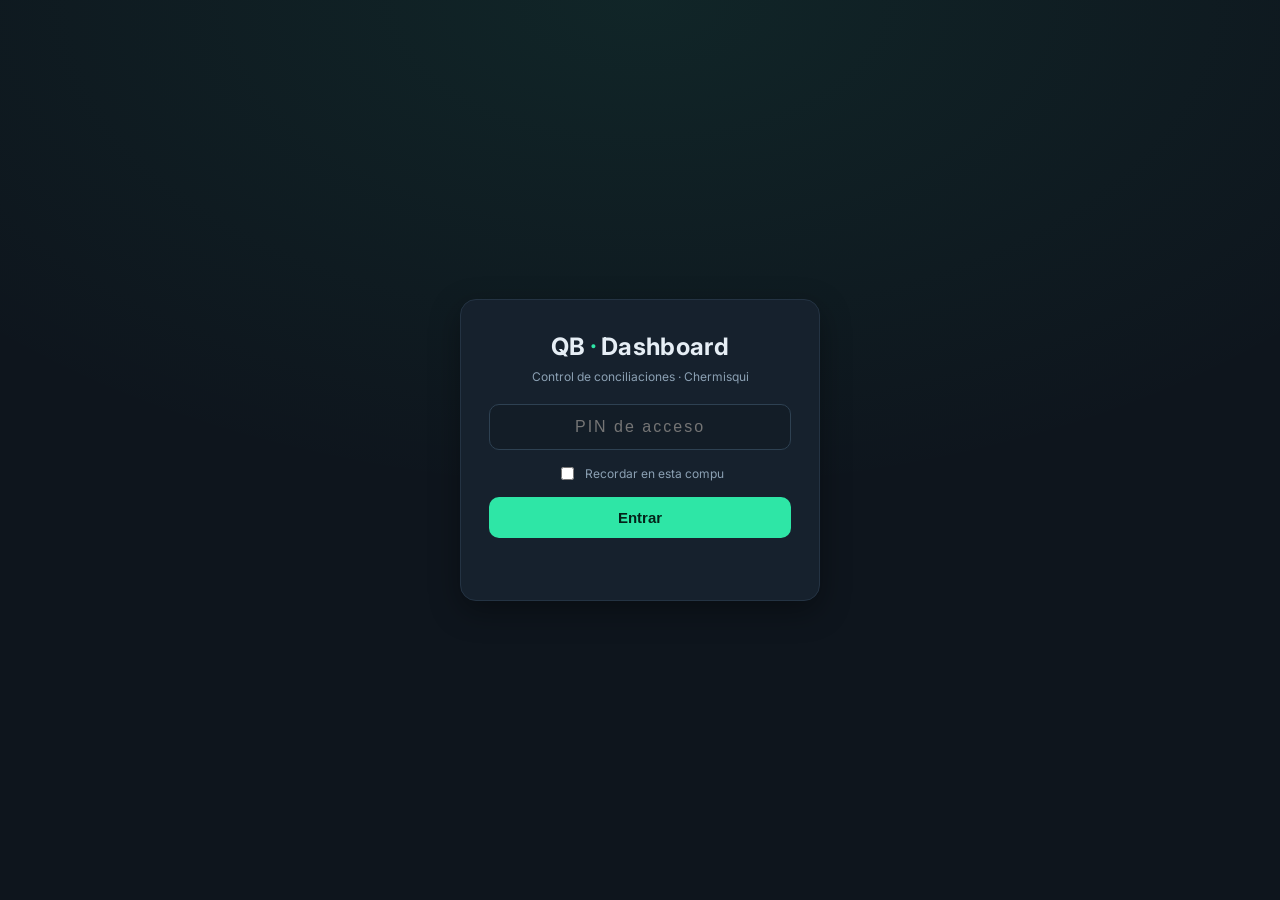
<file: index.html>
<!doctype html>
<html lang="es">
<head>
  <meta charset="utf-8" />
  <meta name="viewport" content="width=device-width, initial-scale=1" />
  <title>QB Dashboard — Chermisqui</title>
  <!-- Íconos (se ven en cualquier compu/celular: pestaña del navegador y "Agregar a pantalla de inicio") -->
  <link rel="icon" href="favicon.ico" sizes="any" />
  <link rel="icon" type="image/png" sizes="32x32" href="icons/favicon-32.png" />
  <link rel="icon" type="image/png" sizes="16x16" href="icons/favicon-16.png" />
  <link rel="apple-touch-icon" sizes="180x180" href="icons/apple-touch-icon.png" />
  <link rel="manifest" href="site.webmanifest" />
  <meta name="theme-color" content="#0e151d" />
  <meta name="apple-mobile-web-app-capable" content="yes" />
  <meta name="apple-mobile-web-app-status-bar-style" content="black-translucent" />
  <meta name="apple-mobile-web-app-title" content="QB Dashboard" />
  <link rel="preconnect" href="https://fonts.googleapis.com" />
  <link rel="stylesheet" href="https://fonts.googleapis.com/css2?family=Inter:wght@400;500;600;700&display=swap" />
  <link rel="stylesheet" href="styles.css?v=20261119a" />
</head>
<body>
  <!-- ==================== LOGIN ==================== -->
  <div id="gate" class="gate">
    <form id="gate-form" class="gate-card" autocomplete="off">
      <div class="gate-logo">QB<span>·</span>Dashboard</div>
      <p class="gate-sub">Control de conciliaciones · Chermisqui</p>
      <input id="pin" type="password" inputmode="text" placeholder="PIN de acceso" autocomplete="off" />
      <label class="gate-remember"><input type="checkbox" id="remember" /> Recordar en esta compu</label>
      <button type="submit" id="gate-btn">Entrar</button>
      <div id="gate-err" class="gate-err"></div>
    </form>
  </div>

  <!-- ==================== APP ==================== -->
  <div id="app" class="app hidden">
    <header class="topbar">
      <div class="brand">QB<span>·</span>Dashboard <em id="periodo-label"></em></div>
      <div class="top-actions">
        <select id="sel-periodo" title="Período (cada mes queda guardado)"></select>
        <button id="btn-nuevo-periodo" class="btn ghost" title="Cerrar el mes y abrir uno nuevo arrastrando las cuentas activas">+ Mes</button>
        <button id="btn-refresh" class="btn ghost" title="Refrescar ahora">↻</button>
        <button id="btn-export" class="btn ghost">Exportar CSV</button>
        <button id="btn-pin" class="btn ghost" title="Cambiar PIN">PIN</button>
        <button id="btn-rrhh" class="btn ghost" title="Sueldos y evaluaciones (solo jefes)">🔒 Sueldos</button>
        <button id="btn-salir" class="btn ghost">Salir</button>
      </div>
    </header>

    <!-- KPIs (clickeables) -->
    <section id="kpis" class="kpis"></section>

    <!-- Barra de filtros / vistas -->
    <section class="toolbar">
      <div class="tabs" id="tabs">
        <button class="tab active" data-view="todo">Todo</button>
        <button class="tab" data-view="pendientes">Pendientes de Hacer</button>
        <button class="tab" data-view="acceso">Pend. de Acceso</button>
        <button class="tab" data-view="escalar">Escalar</button>
        <button class="tab" data-view="falta">Falta Doc</button>
        <button class="tab" data-view="nueva">Nueva Cuenta</button>
        <button class="tab" data-view="bookkeeper">Por Bookkeeper</button>
        <button class="tab" data-view="empresa">Por Empresa / Cuenta</button>
        <button class="tab" data-view="prioridades">🎯 Prioridades</button>
        <button class="tab" data-view="infopedida">📨 Info pedida</button>
        <button class="tab" data-view="auditorias">🔍 Auditorías</button>
        <button class="tab" data-view="graficos">📊 Gráficos</button>
      </div>
      <div class="filters">
        <input id="q" type="search" placeholder="Buscar cliente o cuenta…" />
        <select id="f-bk"><option value="">Todos los bookkeepers</option></select>
        <select id="f-tipo">
          <option value="">Bank + Credit Card</option>
          <option value="Bank">Bank</option>
          <option value="Credit Card">Credit Card</option>
        </select>
        <button id="btn-add-cuenta" class="btn ghost">+ Cliente / Cuenta</button>
      </div>
    </section>

    <!-- Área scrolleable (grilla / resúmenes / gráficos) -->
    <main class="content" id="content">
      <table id="grid" class="grid">
        <thead></thead>
        <tbody></tbody>
      </table>
      <div id="panel" class="panel hidden"></div>
      <div id="empty" class="empty hidden">Sin filas para este filtro.</div>
    </main>

    <div id="toast" class="toast"></div>
  </div>

  <!-- ===== Modal genérico ===== -->
  <div id="modal" class="modal hidden">
    <div class="modal-card">
      <div class="modal-head"><span id="modal-title"></span><button id="modal-x">✕</button></div>
      <div id="modal-body"></div>
    </div>
  </div>

  <!-- Overlay del módulo Sueldos / Evaluaciones (se llena por JS) -->
  <div id="rrhh" class="rrhh hidden"></div>
  <!-- Overlay de Expedientes de auditoría (se llena por JS) -->
  <div id="aud" class="rrhh hidden"></div>

  <script src="config.js?v=20261029c"></script>
  <script src="app.js?v=20261119a"></script>
  <script src="rrhh.js?v=20261029c"></script>
  <script src="auditoria.js?v=20261123a"></script>
  <script src="auditoria-tablero.js?v=20261119a"></script>
</body>
</html>
</file>
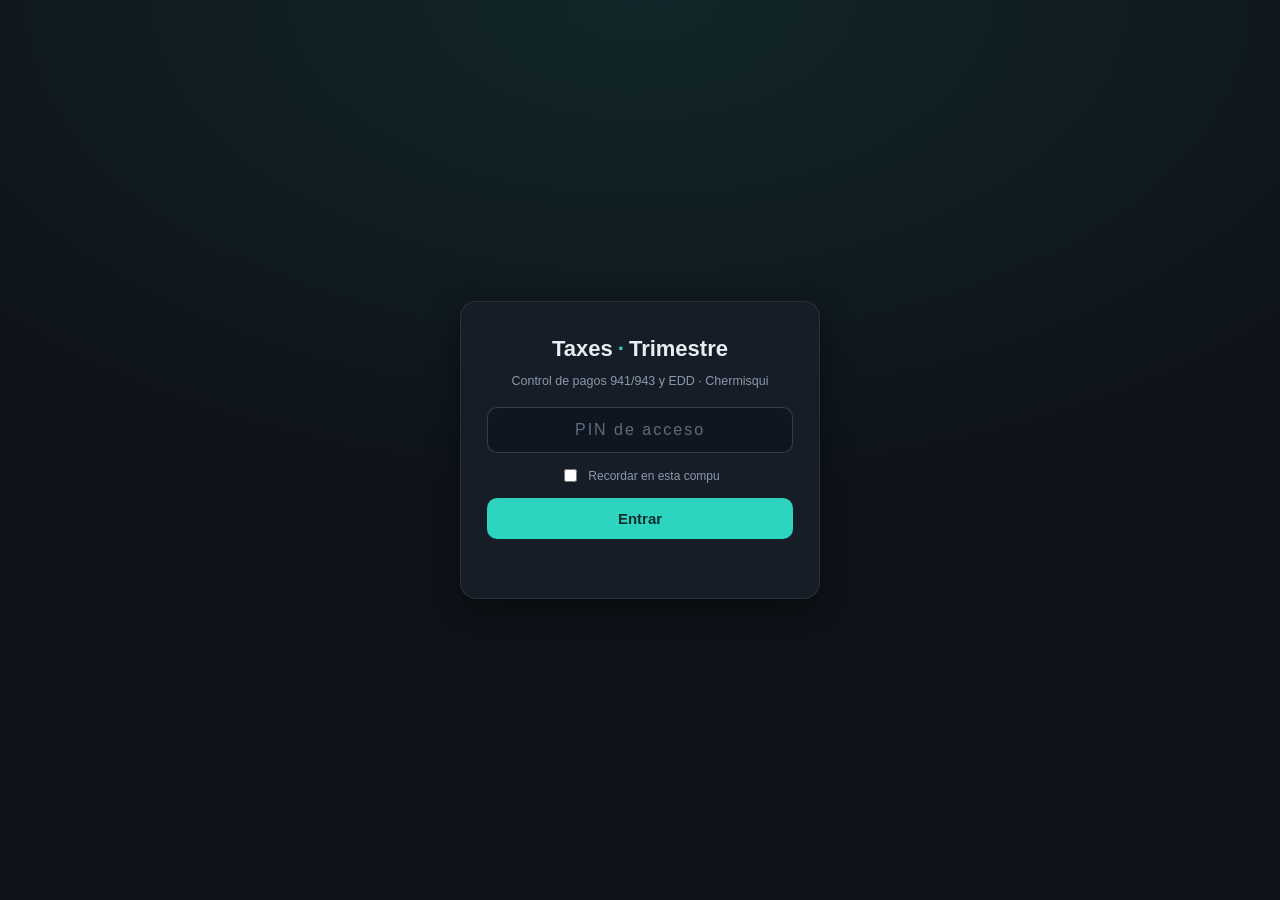
<file: taxes/index.html>
<!doctype html>
<html lang="es">
<head>
<meta charset="utf-8">
<meta name="viewport" content="width=device-width, initial-scale=1, viewport-fit=cover">
<title>Dashboard de Taxes por Trimestre</title>
<link rel="icon" href="favicon.ico" sizes="any">
<link rel="icon" type="image/png" sizes="32x32" href="icons/favicon-32.png">
<link rel="icon" type="image/png" sizes="16x16" href="icons/favicon-16.png">
<link rel="apple-touch-icon" sizes="180x180" href="icons/apple-touch-icon.png">
<link rel="manifest" href="site.webmanifest">
<meta name="theme-color" content="#0e1319">
<meta name="apple-mobile-web-app-capable" content="yes">
<meta name="apple-mobile-web-app-title" content="Taxes Trimestre">
<style>
  :root{
    --bg:#0e1319; --surface:#161d26; --surface-2:#1b2531; --elev:#212c3a;
    --ink:#e9eef5; --muted:#8b99ab; --faint:#5f6c7d;
    --line:rgba(255,255,255,.09); --line-strong:rgba(255,255,255,.17);
    --accent:#2dd4bf; --accent-ink:#052e2a; --accent-soft:rgba(45,212,191,.16);
    --g:#4ade80; --g-bg:rgba(34,197,94,.14); --g-bg-h:rgba(34,197,94,.22); --g-bar:#22c55e; --g-line:rgba(34,197,94,.5);
    --y:#fbbf24; --y-bg:rgba(234,179,8,.14); --y-bg-h:rgba(234,179,8,.24); --y-bar:#eab308; --y-line:rgba(234,179,8,.5);
    --r:#f87171; --r-bg:rgba(248,113,113,.15); --r-bg-h:rgba(248,113,113,.24); --r-bar:#ef4444; --r-line:rgba(248,113,113,.5);
    --n:#8b99ab; --n-bg:rgba(139,153,171,.14);
    --danger:#f87171;
    --shadow:0 1px 2px rgba(0,0,0,.3), 0 10px 30px rgba(0,0,0,.28);
    --radius:12px;
    font-family:-apple-system,BlinkMacSystemFont,"Segoe UI",Roboto,Helvetica,Arial,sans-serif;
  }
  *{box-sizing:border-box}
  html,body{margin:0;background:var(--bg);color:var(--ink)}
  body{font-size:14px;line-height:1.5;-webkit-font-smoothing:antialiased}
  button{font-family:inherit;cursor:pointer}
  input,textarea,select{font-family:inherit;font-size:14px;color:var(--ink)}
  ::placeholder{color:var(--faint)}
  .num{font-variant-numeric:tabular-nums}

  .topbar{position:sticky;top:0;z-index:20;background:rgba(14,19,25,.82);backdrop-filter:saturate(140%) blur(10px);border-bottom:1px solid var(--line)}
  .topbar-in{max-width:1280px;margin:0 auto;padding:14px 22px;display:flex;align-items:center;gap:16px;flex-wrap:wrap}
  .brand{display:flex;flex-direction:column;gap:2px;margin-right:auto}
  .brand h1{margin:0;font-size:18px;font-weight:650;letter-spacing:-.01em}
  .brand p{margin:0;color:var(--muted);font-size:12.5px}
  .qsel{display:flex;gap:8px;flex-wrap:wrap}
  .qgrp{display:inline-flex;border:1px solid var(--line-strong);border-radius:10px;overflow:hidden}
  .qgrp button{padding:7px 12px;background:transparent;border:none;border-right:1px solid var(--line);color:var(--muted);font-weight:600;font-size:12.5px}
  .qgrp button:last-child{border-right:none}
  .qgrp button.active{background:var(--accent-soft);color:var(--accent)}
  .stats{display:flex;gap:14px;align-items:center;flex-wrap:wrap}
  .stat{display:flex;flex-direction:column;line-height:1.15;padding-left:11px;border-left:2px solid var(--line-strong)}
  .stat b{font-size:17px;font-weight:650} .stat span{font-size:11px;color:var(--muted)}
  .stat.g{border-color:var(--g-bar)}.stat.g b{color:var(--g)}
  .stat.y{border-color:var(--y-bar)}.stat.y b{color:var(--y)}
  .stat.r{border-color:var(--r-bar)}.stat.r b{color:var(--r)}

  .wrap{max-width:1280px;margin:0 auto;padding:22px}

  .btn{border:1px solid var(--line-strong);background:var(--surface-2);color:var(--ink);padding:8px 13px;border-radius:9px;font-size:13px;font-weight:550;display:inline-flex;align-items:center;gap:7px;transition:background .12s,border-color .12s,transform .04s}
  .btn:hover{background:var(--elev);border-color:#3a4859}.btn:active{transform:translateY(1px)}
  .btn.primary{background:var(--accent);border-color:var(--accent);color:var(--accent-ink);font-weight:650}
  .btn.primary:hover{background:#5fe3d4;border-color:#5fe3d4}
  .btn.ghost{border-color:transparent;background:transparent;color:var(--muted)}
  .btn.ghost:hover{background:var(--surface-2);color:var(--ink)}
  .btn.danger{color:var(--danger);border-color:rgba(248,113,113,.35);background:transparent}
  .btn.danger:hover{background:rgba(248,113,113,.12)}
  .btn.sm{padding:5px 9px;font-size:12px}
  .btn svg{width:15px;height:15px;stroke-width:2}

  .toolbar{display:flex;gap:10px;align-items:center;flex-wrap:wrap;margin-bottom:16px}
  .search{position:relative;flex:1;min-width:220px}
  .search input{width:100%;padding:10px 12px 10px 36px;border:1px solid var(--line-strong);border-radius:10px;background:var(--surface);outline:none}
  .search input:focus{border-color:var(--accent);box-shadow:0 0 0 3px var(--accent-soft)}
  .search svg{position:absolute;left:11px;top:50%;transform:translateY(-50%);width:16px;height:16px;color:var(--muted)}
  select.filter{padding:9px 12px;border:1px solid var(--line-strong);border-radius:10px;background:var(--surface);outline:none;color:var(--ink)}
  select.filter:focus{border-color:var(--accent);box-shadow:0 0 0 3px var(--accent-soft)}
  .spacer{flex:1}

  .card{background:var(--surface);border:1px solid var(--line);border-radius:var(--radius);box-shadow:var(--shadow);overflow:hidden}
  .tscroll{overflow-x:auto}
  table{width:100%;border-collapse:separate;border-spacing:0}
  thead th{text-align:left;font-size:11.5px;font-weight:600;color:var(--muted);padding:12px 16px;border-bottom:1px solid var(--line);background:var(--surface-2);white-space:nowrap}
  tbody td{padding:12px 16px;border-bottom:1px solid var(--line);vertical-align:middle}
  tbody tr{cursor:pointer;transition:background .12s}
  tbody tr:hover td{background:rgba(255,255,255,.03)}
  tbody tr:last-child td{border-bottom:none}
  .comp{font-weight:600;letter-spacing:-.005em}
  .sub{color:var(--muted);font-size:12.5px}
  .badge{display:inline-flex;align-items:center;gap:6px;padding:3px 10px;border-radius:100px;font-size:11.5px;font-weight:600;white-space:nowrap}
  .badge::before{content:"";width:6px;height:6px;border-radius:50%;background:currentColor}
  .badge.g{color:var(--g);background:var(--g-bg-h)} .badge.y{color:var(--y);background:var(--y-bg-h)}
  .badge.r{color:var(--r);background:var(--r-bg-h)} .badge.n{color:var(--n);background:var(--n-bg)}
  .cchip{font-size:11px;color:var(--muted);background:var(--surface-2);border:1px solid var(--line);padding:1px 8px;border-radius:100px}
  .empty{padding:60px 20px;text-align:center;color:var(--muted)} .empty b{color:var(--ink);display:block;margin-bottom:4px;font-size:15px}

  /* detail */
  .detail-top{display:flex;align-items:center;gap:12px;margin-bottom:12px;flex-wrap:wrap}
  .titlewrap{flex:1;min-width:200px}
  .titlewrap input{font-size:22px;font-weight:650;letter-spacing:-.015em;border:1px solid transparent;background:transparent;color:var(--ink);width:100%;padding:4px 8px;border-radius:8px;margin-left:-8px}
  .titlewrap input:hover{background:var(--surface-2)}
  .titlewrap input:focus{background:var(--surface);border-color:var(--accent);box-shadow:0 0 0 3px var(--accent-soft);outline:none}
  .meta{display:flex;gap:12px;flex-wrap:wrap;margin-bottom:14px}
  .meta .field{display:flex;flex-direction:column;gap:3px}
  .meta label{font-size:11px;color:var(--muted);font-weight:600;padding-left:2px}
  .meta input{border:1px solid var(--line-strong);border-radius:8px;padding:7px 10px;background:#0f1620;color:var(--ink);outline:none;min-width:160px}
  .meta input:focus{border-color:var(--accent);box-shadow:0 0 0 3px var(--accent-soft)}
  .meta .field.grow{flex:1 1 280px}
  .meta .field.grow input{width:100%}
  .meta select{border:1px solid var(--line-strong);border-radius:8px;padding:7px 10px;background:#0f1620;color:var(--ink);outline:none;min-width:90px}
  .meta select:focus{border-color:var(--accent);box-shadow:0 0 0 3px var(--accent-soft)}
  .meta .field.grow{flex:1 1 180px}
  .formswrap{position:relative;align-self:flex-end}
  .formspop{position:absolute;top:calc(100% + 6px);right:0;min-width:236px;background:var(--elev);border:1px solid var(--line-strong);border-radius:10px;box-shadow:var(--shadow);z-index:30;display:none;overflow:hidden}
  .formspop.open{display:block}
  .fphead{padding:9px 12px;font-size:11px;color:var(--muted);font-weight:600;border-bottom:1px solid var(--line);background:var(--surface-2)}
  .fphint{padding:8px 12px;font-size:11px;color:var(--faint);border-top:1px solid var(--line)}
  .fsum{margin-left:2px;color:var(--muted);font-weight:700}
  .ffal{margin-left:6px;color:var(--r);font-weight:800}
  .frow{display:flex;align-items:center;justify-content:space-between;gap:16px;width:100%;background:transparent;border:none;border-bottom:1px solid var(--line);padding:8px 12px;color:var(--ink);font-size:13px;cursor:pointer}
  .frow:hover{background:var(--surface-2)}
  .fname{font-weight:600}
  .chk{display:inline-flex;align-items:center;justify-content:center;width:22px;height:22px;border:1.5px solid var(--line-strong);border-radius:5px;font-size:13px;font-weight:800;line-height:1;color:var(--muted)}
  .chk.ok{color:var(--g);border-color:var(--g-line);background:var(--g-bg)}
  .chk.fal{color:var(--r);border-color:var(--r-line);background:var(--r-bg)}

  .summary{display:flex;gap:18px;flex-wrap:wrap;padding:14px 16px;margin-bottom:14px;background:var(--surface);border:1px solid var(--line);border-radius:10px}
  .summary .s{display:flex;flex-direction:column;line-height:1.2}
  .summary .s b{font-size:16px;font-variant-numeric:tabular-nums}
  .summary .s span{font-size:11px;color:var(--muted)}
  .summary .s.r b{color:var(--r)} .summary .s.g b{color:var(--g)} .summary .s.y b{color:var(--y)}

  table.grid{min-width:1120px}
  table.grid th{font-size:10.5px;line-height:1.3;vertical-align:bottom;padding:10px 10px;white-space:normal;max-width:120px}
  table.grid td{padding:0;border-bottom:1px solid var(--line);border-right:1px solid var(--line);vertical-align:middle}
  table.grid td:first-child,table.grid th:first-child{border-left:1px solid var(--line)}
  table.grid tr:hover td{background:transparent}
  table.grid td input{width:100%;border:none;background:transparent;color:var(--ink);padding:9px 10px;outline:none;font-size:13px}
  table.grid td input:focus{box-shadow:inset 0 0 0 2px var(--accent);background:#0f1620}
  table.grid td.money input,table.grid td.diff{text-align:right;font-variant-numeric:tabular-nums}
  table.grid td.date input{min-width:96px}
  table.grid td.notes input{min-width:150px}
  table.grid td.diff{padding:9px 10px;font-weight:650;color:var(--muted)}
  table.grid td.wk{padding:9px 10px;color:var(--faint);font-size:12px;text-align:center}
  table.grid td.act{padding:0 6px;text-align:center}
  .rowdel{color:var(--muted);border:none;background:transparent;padding:5px;border-radius:6px;display:inline-flex}
  .rowdel:hover{color:var(--danger);background:rgba(248,113,113,.12)}
  .rowdel svg{width:15px;height:15px}
  .cell-g{background:var(--g-bg)!important;color:var(--g)!important;box-shadow:inset 0 0 0 1px var(--g-line)}
  .cell-g input{color:var(--g);font-weight:600}
  .cell-r{background:var(--r-bg)!important;color:var(--r)!important;box-shadow:inset 0 0 0 1px var(--r-line)}
  .cell-r input{color:var(--r);font-weight:600}
  td.regpend{background:var(--y-bg)!important;box-shadow:inset 0 0 0 1px var(--y-line)}
  td.regpend input::placeholder{color:var(--y);font-weight:800;opacity:1;letter-spacing:.03em}

  .gridbar{display:flex;gap:10px;align-items:center;flex-wrap:wrap;margin:14px 0}
  .legend{display:flex;gap:16px;flex-wrap:wrap;margin-top:12px;color:var(--muted);font-size:12px}
  .legend i{display:inline-block;width:11px;height:11px;border-radius:3px;margin-right:6px;vertical-align:-1px}
  .legend .lg{background:var(--g-bg-h);box-shadow:inset 0 0 0 1px var(--g-line)}
  .legend .lr{background:var(--r-bg-h);box-shadow:inset 0 0 0 1px var(--r-line)}
  .legend .lp{background:var(--y-bg-h);box-shadow:inset 0 0 0 1px var(--y-line)}

  .toast{position:fixed;bottom:22px;left:50%;transform:translate(-50%,20px);background:var(--elev);color:var(--ink);border:1px solid var(--line-strong);padding:9px 16px;border-radius:100px;font-size:13px;font-weight:550;opacity:0;pointer-events:none;transition:opacity .2s,transform .2s;z-index:40;display:flex;align-items:center;gap:8px}
  .toast.show{opacity:1;transform:translate(-50%,0)} .toast svg{width:15px;height:15px;color:var(--g)}

  @media (max-width:900px){ .col-hide{display:none} }
  @media (max-width:560px){ .wrap{padding:14px} .topbar-in{padding:12px 16px} }
</style>
</head>
<body>
  <div class="topbar">
    <div class="topbar-in">
      <div class="brand">
        <h1>Taxes por Trimestre</h1>
        <p id="crumb">Control semanal de pagos 941/943 y EDD</p>
      </div>
      <div class="qsel" id="qsel"></div>
      <div class="stats" id="stats"></div>
    </div>
  </div>
  <div class="wrap" id="view"></div>
  <div class="toast" id="toast"></div>

  <script id="seed" type="application/json">{"companies":[]}</script>
  <script src="config.js"></script>
  <script>
  (function(){
    "use strict";
    var KEY="quarters_v1";
    var SEED=JSON.parse(document.getElementById("seed").textContent);
    var state={companies:[]};
    var route={name:"list", id:null};
    var curQ="2026-Q4";

    var YEARS=[2026,2027,2028,2029,2030];
    function qStart(key){ var m=String(key).match(/(\d{4})-Q(\d)/); var y=+m[1],q=+m[2]; return ((q-1)*3+1)+"/1/"+y; }
    function qLabel(key){ var m=String(key).match(/(\d{4})-Q(\d)/); return "Q"+m[2]+" "+m[1]; }
    function qMeta(key){ return {k:key,label:qLabel(key),start:qStart(key)}; }
    function curYear(){ return curQ.slice(0,4); }
    function curQn(){ return curQ.slice(-1); }
    function freqOf(tipo){ var t=(tipo||"").toLowerCase(); if(/bi\s*-?\s*week|quincen/.test(t)) return 2; return 1; }
    function genRows(qkey,step){ var start=parseDate(qStart(qkey)), end=new Date(start.getFullYear(),start.getMonth()+3,0); var d=new Date(start); while(d.getDay()!==5) d.setDate(d.getDate()+1); var out=[]; while(d.getTime()<=end.getTime()){ var chk=fmtD(d); out.push(blankRow(chk,addDays(chk,5))); d.setDate(d.getDate()+7*step); } return out; }
    function scaffoldIfNeeded(c){ if(!c.quarters) c.quarters={}; if(c.quarters[curQ]===undefined){ var f=freqOf(c.tipo); c.quarters[curQ]= f>0?genRows(curQ,f):[]; return true; } return false; }
    function formsFor(c){ var base=[(c.form||"941"),"DE9","DE9C"]; if(curQn()==="4") base=base.concat(["W3","W2"]); return base; }
    function formState(c,name){ var q=c.formsChk&&c.formsChk[curQ]; return (q&&q[name])||""; }
    function setFormState(c,name,st){ if(!c.formsChk)c.formsChk={}; if(!c.formsChk[curQ])c.formsChk[curQ]={}; c.formsChk[curQ][name]=st; }
    function nextFormState(st){ return st==="ok"?"falta":(st==="falta"?"":"ok"); }
    function chkHTML(st){ var cl=st==="ok"?"chk ok":(st==="falta"?"chk fal":"chk"); var sym=st==="ok"?"\u2713":(st==="falta"?"\u2715":"\u200b"); return '<span class="'+cl+'">'+sym+'</span>'; }
    function formsWidgetHTML(c){
      var list=formsFor(c), ok=0,fal=0; list.forEach(function(n){ var s=formState(c,n); if(s==="ok")ok++; else if(s==="falta")fal++; });
      return '<div class="formswrap" id="formswrap">'+
        '<button type="button" class="btn sm" id="formsBtn">'+icon("folder")+'Forms <span class="fsum" id="fsum">'+ok+'/'+list.length+'</span>'+
        '<span class="ffal" id="ffal"'+(fal?'':' style="display:none"')+'>'+fal+' \u2715</span></button>'+
        '<div class="formspop" id="formspop">'+
          '<div class="fphead">Guardado en carpeta \u00b7 '+esc(qMeta(curQ).label)+'</div>'+
          list.map(function(n){ return '<button type="button" class="frow" data-form="'+esc(n)+'"><span class="fname">'+esc(n)+'</span>'+chkHTML(formState(c,n))+'</button>'; }).join("")+
          '<div class="fphint">Clic para alternar: vac\u00edo \u2192 \u2713 guardado \u2192 \u2715 falta</div>'+
        '</div></div>';
    }
    function bindForms(c){
      var btn=document.getElementById("formsBtn"), pop=document.getElementById("formspop"); if(!btn) return;
      btn.addEventListener("click",function(e){ e.stopPropagation(); pop.classList.toggle("open"); });
      Array.prototype.forEach.call(pop.querySelectorAll(".frow"),function(b){
        b.addEventListener("click",function(e){ e.stopPropagation();
          var n=b.getAttribute("data-form"); var st=nextFormState(formState(c,n)); setFormState(c,n,st); saveDebounced();
          b.querySelector(".chk").outerHTML=chkHTML(st);
          var list=formsFor(c),ok=0,fal=0; list.forEach(function(m){ var s=formState(c,m); if(s==="ok")ok++; else if(s==="falta")fal++; });
          document.getElementById("fsum").textContent=ok+"/"+list.length;
          var ff=document.getElementById("ffal"); ff.textContent=fal+" \u2715"; ff.style.display=fal?"":"none";
        });
      });
    }

    /* ---------- storage (navegador o visor de Claude) ---------- */
    var mode="memory", _mem=null, dirty=false, saveTimer=null;
    function detectMode(){
      /* Preferimos la NUBE (window.storage lo define config.js) para que los
         datos sean compartidos entre todas las PCs. Si no está, caemos a local. */
      if(typeof window!=="undefined" && window.storage && typeof window.storage.get==="function"){ mode="cloud"; return; }
      try{ var k="__t"+Date.now(); localStorage.setItem(k,"1"); localStorage.removeItem(k); mode="local"; return; }catch(e){}
      mode="memory";
    }
    async function loadState(){
      try{
        if(mode==="local"){ var v=localStorage.getItem(KEY); if(v){ state=JSON.parse(v); return; } }
        else if(mode==="cloud"){
          /* En la nube NO caemos a ninguna semilla si falla la red: tiramos el error
             para no mostrar (ni guardar encima) un estado vacío/incorrecto. */
          var r=await window.storage.get(KEY); if(r&&r.value){ state=JSON.parse(r.value); return; }
          state=clone(SEED); return;
        }
      }catch(e){ if(mode==="cloud") throw e; }
      state=clone(SEED);
    }
    var loadFailed=false;
    function showLoadError(e){
      loadFailed=true;
      var app=document.getElementById("view")||document.body;
      app.innerHTML='<div style="max-width:520px;margin:80px auto;padding:24px;border:1px solid #f87171;border-radius:14px;color:#f87171;text-align:center;font:600 14px/1.5 -apple-system,Segoe UI,Roboto,sans-serif">'+
        'No se pudieron cargar los datos desde la nube.<br><span style="font-weight:400;color:#8b99ab">'+esc((e&&e.message)||"Error de red")+'</span><br>'+
        '<button class="btn" style="margin-top:14px" onclick="location.reload()">Reintentar</button></div>';
    }
    function persist(){
      if(loadFailed) return;
      var payload=JSON.stringify(state);
      try{
        if(mode==="local"){ localStorage.setItem(KEY,payload); }
        else if(mode==="cloud"){ window.storage.set(KEY,payload); }
        else { _mem=payload; }
      }catch(e){}
      dirty=false;
    }
    async function saveState(silent){ persist(); if(!silent) toast("Guardado"); }
    function saveDebounced(){ dirty=true; clearTimeout(saveTimer); saveTimer=setTimeout(persist,300); }
    function migrateState(){
      var changed=false;
      if(!state.companies) { state.companies=[]; changed=true; }
      state.companies.forEach(function(c){
        if(!c.id){ c.id=uid(); changed=true; }
        if(!c.quarters){ c.quarters={}; changed=true; }
        if(!c.form){ c.form=/943/.test(c.nombre||"")?"943":"941"; changed=true; }
      });
      return changed;
    }

    /* ---------- helpers ---------- */
    function clone(x){ return JSON.parse(JSON.stringify(x)); }
    function esc(s){ return (s==null?"":String(s)).replace(/[&<>"]/g,function(c){return {"&":"&amp;","<":"&lt;",">":"&gt;",'"':"&quot;"}[c];}); }
    function uid(){ return "c"+Date.now().toString(36)+Math.random().toString(36).slice(2,6); }
    function byId(id){ return state.companies.find(function(c){return c.id===id;}); }
    function rowsOf(c,q){ return (c.quarters&&c.quarters[q])?c.quarters[q]:[]; }

    function parseMoney(s){ if(s==null) return null; s=String(s).replace(/[^0-9.\-]/g,''); if(s===""||s==="-"||s===".") return null; var n=parseFloat(s); return isNaN(n)?null:n; }
    function fmtMoney(n){ if(n==null||isNaN(n)) return ""; var s=Math.round(n*100)/100; return s.toLocaleString("en-US",{minimumFractionDigits:0,maximumFractionDigits:2}); }
    function parseDate(s){ if(!s) return null; var m=String(s).match(/(\d{1,2})\/(\d{1,2})\/(\d{2,4})/); if(!m) return null; var y=+m[3]; if(y<100)y+=2000; return new Date(y,+m[1]-1,+m[2]); }
    function fmtD(d){ return (d.getMonth()+1)+"/"+d.getDate()+"/"+d.getFullYear(); }
    function addDays(str,n){ var d=parseDate(str); if(!d) return ""; d.setDate(d.getDate()+n); return fmtD(d); }
    function normDate(s){
      s=(s||"").trim(); if(!s) return "";
      if(s.indexOf("/")>=0){ var p=parseDate(s); return p?fmtD(p):s; }
      var g=s.replace(/\D/g,""), mm,dd,yy;
      if(g.length===8){ mm=+g.slice(0,2); dd=+g.slice(2,4); yy=+g.slice(4,8); }
      else if(g.length===6){ mm=+g.slice(0,2); dd=+g.slice(2,4); yy=2000+ +g.slice(4,6); }
      else return s;
      if(mm>=1&&mm<=12&&dd>=1&&dd<=31&&yy>1900) return mm+"/"+dd+"/"+yy;
      return s;
    }
    var DATEF={fechaCheque:1,fechaLimite:1,fechaPago:1};
    function isOverdueRegister(r){ var d=parseDate(r.fechaCheque); if(!d) return false; d.setDate(d.getDate()+7); return new Date().getTime()>d.getTime(); }

    function diff(a,b){ return (a==null||b==null)?null:Math.round((a-b)*100)/100; }
    function payColor(r){
      if(!r.fechaPago||!r.fechaLimite) return "";
      var p=parseDate(r.fechaPago), l=parseDate(r.fechaLimite); if(!p||!l) return "";
      return (p.getTime()<=l.getTime())?"g":"r";
    }
    function diffColor(v){ return v==null?"":(Math.abs(v)<=5?"g":"r"); }
    function computeDiffs(rows){
      var out=[], rp1=0, rpE=0, any1=false, anyE=false;
      rows.forEach(function(r){
        var p1=parseMoney(r.pago941); if(p1!=null){ rp1+=p1; any1=true; }
        var pe=parseMoney(r.pagoEDD); if(pe!=null){ rpE+=pe; anyE=true; }
        var reg1=parseMoney(r.acum941), regE=parseMoney(r.acumEDD);
        out.push({ d941: reg1==null?null:Math.round((reg1-rp1)*100)/100,
                   dedd: regE==null?null:Math.round((regE-rpE)*100)/100,
                   paid941: any1, paidEDD: anyE });
      });
      return out;
    }

    function statusOf(c,q){
      var rows=rowsOf(c,q);
      if(!rows.length) return {label:"Sin datos",c:"n",late:0,pend:0,rev:0};
      var late=0,pend=0,rev=0, ds=computeDiffs(rows);
      rows.forEach(function(r,i){
        if(payColor(r)==="r") late++;
        if(isOverdueRegister(r) && (parseMoney(r.acum941)==null||parseMoney(r.acumEDD)==null)) pend++;
        if(ds[i].paid941 && ds[i].d941!=null && Math.abs(ds[i].d941)>5) rev++;
        if(ds[i].paidEDD && ds[i].dedd!=null && Math.abs(ds[i].dedd)>5) rev++;
      });
      if(rev>0||late>0) return {label:"Revisar",c:"r",late:late,pend:pend,rev:rev};
      if(pend>0) return {label:"Pendiente",c:"y",late:0,pend:pend,rev:0};
      return {label:"Al día",c:"g",late:0,pend:0,rev:0};
    }

    /* ---------- top: quarter selector + stats ---------- */
    function renderQSel(){
      var y=curYear(), qn=curQn();
      var ys=YEARS.map(function(yr){ return '<button data-y="'+yr+'"'+(String(yr)===y?' class="active"':'')+'>'+yr+'</button>'; }).join("");
      var qs=[1,2,3,4].map(function(n){ return '<button data-qn="'+n+'"'+(String(n)===qn?' class="active"':'')+'>Q'+n+'</button>'; }).join("");
      document.getElementById("qsel").innerHTML='<div class="qgrp">'+ys+'</div><div class="qgrp">'+qs+'</div>';
      Array.prototype.forEach.call(document.querySelectorAll("#qsel [data-y]"),function(b){ b.addEventListener("click",function(){ curQ=b.getAttribute("data-y")+"-Q"+curQn(); persistUI(); render(); }); });
      Array.prototype.forEach.call(document.querySelectorAll("#qsel [data-qn]"),function(b){ b.addEventListener("click",function(){ curQ=curYear()+"-Q"+b.getAttribute("data-qn"); persistUI(); render(); }); });
    }
    function persistUI(){ state.ui={q:curQ}; saveDebounced(); }
    function renderStats(){
      var g=0,y=0,r=0;
      state.companies.forEach(function(c){ var s=statusOf(c,curQ).c; if(s==="g")g++; else if(s==="y")y++; else if(s==="r")r++; });
      document.getElementById("stats").innerHTML=
        stat(state.companies.length,"Empresas","")+stat(g,"Al día","g")+stat(y,"Pendiente","y")+stat(r,"A revisar","r");
    }
    function stat(n,l,c){ return '<div class="stat '+c+'"><b class="num">'+n+'</b><span>'+l+'</span></div>'; }

    /* ---------- LIST ---------- */
    var listQuery="", listFilter="__all__";
    function renderList(){
      document.getElementById("crumb").textContent="Control semanal de pagos 941/943 y EDD";
      var tipos=Array.from(new Set(state.companies.map(function(c){return c.tipo;}).filter(Boolean))).sort();
      var rows=state.companies.slice();
      var q=listQuery.toLowerCase().trim();
      if(q) rows=rows.filter(function(c){ return (c.nombre+" "+c.tipo).toLowerCase().indexOf(q)>=0; });
      if(listFilter==="__prob__") rows=rows.filter(function(c){ return statusOf(c,curQ).c==="r"; });
      else if(listFilter==="__pend__") rows=rows.filter(function(c){ return statusOf(c,curQ).c==="y"; });
      else if(listFilter!=="__all__") rows=rows.filter(function(c){ return c.tipo===listFilter; });

      var opts='<option value="__all__">Todos</option>'+
        '<option value="__prob__">Solo a revisar</option>'+
        '<option value="__pend__">Solo pendientes</option>'+
        '<optgroup label="Frecuencia de pago">'+tipos.map(function(t){return '<option value="'+esc(t)+'"'+(t===listFilter?" selected":"")+'>'+esc(t)+'</option>';}).join("")+'</optgroup>';

      var body;
      if(!rows.length){
        body='<div class="empty"><b>No hay empresas que coincidan</b>Probá con otra búsqueda o filtro.</div>';
      }else{
        body='<div class="tscroll"><table><thead><tr>'+
          '<th>Empresa</th><th>Frecuencia de pago</th><th>Form</th><th>Situación '+esc(qMeta(curQ).label)+'</th>'+
          '<th class="col-hide">Semanas</th><th class="col-hide">Atrasos</th><th class="col-hide">A revisar</th>'+
          '</tr></thead><tbody>'+
          rows.map(function(c){
            var s=statusOf(c,curQ); var n=rowsOf(c,curQ).length;
            return '<tr data-id="'+c.id+'">'+
              '<td><div class="comp">'+esc(c.nombre)+'</div></td>'+
              '<td>'+(c.tipo?'<span class="cchip">'+esc(c.tipo)+'</span>':'<span class="sub">—</span>')+'</td>'+
              '<td><span class="cchip">'+esc(c.form||"941")+'</span></td>'+
              '<td><span class="badge '+s.c+'">'+esc(s.label)+'</span></td>'+
              '<td class="col-hide num sub">'+(n||"—")+'</td>'+
              '<td class="col-hide num">'+(s.late?'<span style="color:var(--r);font-weight:600">'+s.late+'</span>':'<span class="sub">0</span>')+'</td>'+
              '<td class="col-hide num">'+(s.rev?'<span style="color:var(--r);font-weight:600">'+s.rev+'</span>':'<span class="sub">0</span>')+'</td>'+
            '</tr>';
          }).join("")+
          '</tbody></table></div>';
      }

      document.getElementById("view").innerHTML=
        '<div class="toolbar">'+
          '<div class="search">'+icon("search")+'<input id="q" placeholder="Buscar empresa…" value="'+esc(listQuery)+'"></div>'+
          '<select class="filter" id="filter">'+opts+'</select>'+
          '<div class="spacer"></div>'+
          '<button class="btn" id="btnGenAll">'+icon("calendar")+'Generar semanas</button>'+
          '<button class="btn" id="btnExport">'+icon("download")+'CSV</button>'+
          '<button class="btn" id="btnBackup">'+icon("save")+'Backup</button>'+
          '<button class="btn" id="btnRestore">'+icon("upload")+'Restaurar</button>'+
          '<button class="btn primary" id="btnNew">'+icon("plus")+'Empresa</button>'+
        '</div>'+
        '<div class="card">'+body+'</div>'+
        '<input type="file" id="fileIn" accept="application/json" style="display:none">';

      var qEl=document.getElementById("q");
      qEl.addEventListener("input",function(){ listQuery=this.value; var p=this.selectionStart; renderList(); var nn=document.getElementById("q"); nn.focus(); try{nn.setSelectionRange(p,p);}catch(e){} });
      document.getElementById("filter").addEventListener("change",function(){ listFilter=this.value; renderList(); });
      document.getElementById("btnNew").addEventListener("click",newCompany);
      document.getElementById("btnGenAll").addEventListener("click",genAll);
      document.getElementById("btnExport").addEventListener("click",exportCSV);
      document.getElementById("btnBackup").addEventListener("click",backup);
      document.getElementById("btnRestore").addEventListener("click",function(){document.getElementById("fileIn").click();});
      document.getElementById("fileIn").addEventListener("change",restore);
      Array.prototype.forEach.call(document.querySelectorAll("tbody tr"),function(tr){ tr.addEventListener("click",function(){ open(tr.getAttribute("data-id")); }); });
    }

    /* ---------- DETAIL (quarter grid) ---------- */
    var COLS=[
      ["fechaCheque","Fecha de cheque","date"],
      ["acum941","941/943 acumulado Register","money"],
      ["acumEDD","EDD acumulado Register","money"],
      ["fechaLimite","Fecha límite de pago","date"],
      ["fechaPago","Fecha de pago","date pay"],
      ["pago941","941/943 pagado","money"],
      ["pagoEDD","EDD pagado","money"],
      ["_d941","Diferencia 941/943","diff941"],
      ["_dedd","Diferencia EDD","diffedd"],
      ["notas","Notas","notes"]
    ];

    function renderDetail(){
      var c=byId(route.id);
      if(!c){ route={name:"list"}; return render(); }
      document.getElementById("crumb").textContent=c.nombre;
      var rows=rowsOf(c,curQ);
      var start=qMeta(curQ).start;

      var head='<tr><th class="wk">#</th>'+COLS.map(function(col){
        var lbl=col[1];
        if(col[0]==="acum941"||col[0]==="acumEDD") lbl+=' <span style="color:var(--faint)">(desde '+esc(start)+')</span>';
        return '<th>'+lbl+'</th>';
      }).join("")+'<th class="act"></th></tr>';

      var ds=computeDiffs(rows);
      var trs=rows.map(function(r,i){
        var cells=COLS.map(function(col){
          var key=col[0], type=col[2];
          if(key==="_d941"){ var v=ds[i].d941, col=diffCellColor(v,ds[i].paid941); return '<td class="diff d941 '+(col?"cell-"+col:"")+'"><span>'+(v==null?"":fmtMoney(v))+'</span></td>'; }
          if(key==="_dedd"){ var v2=ds[i].dedd, col2=diffCellColor(v2,ds[i].paidEDD); return '<td class="diff dedd '+(col2?"cell-"+col2:"")+'"><span>'+(v2==null?"":fmtMoney(v2))+'</span></td>'; }
          var cls=type.split(" ")[0];
          var extra=(key==="fechaPago")?(" paycell "+(payColor(r)?"cell-"+payColor(r):"")):"";
          var ph=(cls==="date")?' placeholder="MMDDAAAA"':'';
          if((key==="acum941"||key==="acumEDD") && !(r[key]&&String(r[key]).trim()) && isOverdueRegister(r)){ extra+=" regpend"; ph=' placeholder="PENDIENTE"'; }
          return '<td class="'+cls+extra+'"><input data-r="'+i+'" data-f="'+key+'"'+ph+' value="'+esc(r[key]||"")+'"></td>';
        }).join("");
        return '<tr data-i="'+i+'"><td class="wk">'+(i+1)+'</td>'+cells+'<td class="act"><button class="rowdel" title="Eliminar semana">'+icon("trash")+'</button></td></tr>';
      }).join("");

      document.getElementById("view").innerHTML=
        '<div class="detail-top">'+
          '<button class="btn ghost" id="back">'+icon("back")+'Volver</button>'+
          '<div class="titlewrap"><input id="nombre" value="'+esc(c.nombre)+'" placeholder="Nombre de la empresa"></div>'+
          '<button class="btn danger sm" id="delC">'+icon("trash")+'Eliminar empresa</button>'+
        '</div>'+
        '<div class="meta">'+
          '<div class="field"><label>Frecuencia de pago</label><input id="tipo" value="'+esc(c.tipo||"")+'" placeholder="Weekly, Bi-weekly…"></div>'+
          '<div class="field"><label>Form</label><select id="form"><option value="941"'+((c.form||"941")==="943"?"":" selected")+'>941</option><option value="943"'+((c.form||"941")==="943"?" selected":"")+'>943</option></select></div>'+
          '<div class="field"><label>Estado</label><input id="estado" value="'+esc(c.estado||"")+'" placeholder="—"></div>'+
          '<div class="field grow"><label>Nota especial</label><input id="nota" value="'+esc(c.nota||"")+'" placeholder="Dato importante…"></div>'+
          formsWidgetHTML(c)+
        '</div>'+
        '<div class="summary" id="summary"></div>'+
        '<div class="gridbar">'+
          '<button class="btn sm primary" id="addRow">'+icon("plus")+'Agregar semana</button>'+
          '<button class="btn sm" id="genW">Generar viernes del trimestre</button>'+
          '<button class="btn sm" id="genB">Generar quincenal</button>'+
          '<div class="spacer"></div>'+
        '</div>'+
        '<div class="card"><div class="tscroll"><table class="grid"><thead>'+head+'</thead><tbody id="gbody">'+
          (rows.length?trs:'<tr><td colspan="12" class="empty" style="cursor:default"><b>Sin semanas cargadas para '+esc(qMeta(curQ).label)+'</b>Usá “Agregar semana” o “Generar viernes del trimestre”.</td></tr>')+
        '</tbody></table></div></div>'+
        '<div class="legend">'+
          '<span><i class="lg"></i>Pago en fecha / diferencia ≤ $5</span>'+
          '<span><i class="lr"></i>Pago fuera de término / diferencia &gt; $5</span>'+
          '<span><i class="lp"></i>Register pendiente (7+ días sin cargar)</span>'+
          '<span style="color:var(--faint)">Revisar aparece solo cuando el pago está cargado y no coincide con el Register.</span>'+
        '</div>';

      updateSummary(c);
      document.getElementById("back").addEventListener("click",function(){ route={name:"list"}; render(); });
      document.getElementById("delC").addEventListener("click",function(){ deleteCompany(c.id); });
      bindMeta(c,"nombre",function(v){ document.getElementById("crumb").textContent=v||"Empresa"; });
      bindMeta(c,"tipo"); bindMeta(c,"estado"); bindMeta(c,"nota");
      var formEl=document.getElementById("form"); if(formEl) formEl.addEventListener("change",function(){ c.form=formEl.value; saveDebounced(); renderDetail(); });
      bindForms(c);

      document.getElementById("addRow").addEventListener("click",function(){ ensureQ(c); c.quarters[curQ].push(blankRow("","")); saveState(true); renderDetail(); });
      document.getElementById("genW").addEventListener("click",function(){ genWeeks(c,1); });
      document.getElementById("genB").addEventListener("click",function(){ genWeeks(c,2); });

      // cell inputs — targeted live updates (no full re-render, keeps focus)
      Array.prototype.forEach.call(document.querySelectorAll("#gbody input"),function(inp){
        inp.addEventListener("input",function(){
          var i=+inp.getAttribute("data-r"), f=inp.getAttribute("data-f");
          c.quarters[curQ][i][f]=inp.value;
          refreshComputedFor(c);
          updateSummary(c);
          saveDebounced();
        });
        if(DATEF[inp.getAttribute("data-f")]){
          inp.addEventListener("blur",function(){
            var i=+inp.getAttribute("data-r"), f=inp.getAttribute("data-f");
            var nv=normDate(inp.value);
            if(nv!==inp.value){ inp.value=nv; c.quarters[curQ][i][f]=nv; refreshComputedFor(c); updateSummary(c); saveDebounced(); }
          });
          inp.addEventListener("keydown",function(e){ if(e.key==="Enter"){ inp.blur(); } });
        }
      });
      Array.prototype.forEach.call(document.querySelectorAll("#gbody .rowdel"),function(b){
        b.addEventListener("click",function(){
          var i=+b.closest("tr").getAttribute("data-i");
          c.quarters[curQ].splice(i,1); saveState(true); renderDetail();
        });
      });
    }

    function bindMeta(c,field,after){
      var el=document.getElementById(field);
      el.addEventListener("input",function(){ c[field]=el.value; if(after)after(el.value); saveDebounced(); });
    }
    function refreshComputedFor(c){
      var rows=rowsOf(c,curQ), ds=computeDiffs(rows);
      Array.prototype.forEach.call(document.querySelectorAll("#gbody tr[data-i]"),function(tr){
        var i=+tr.getAttribute("data-i"); if(!ds[i])return; var r=rows[i];
        setDiff(tr.querySelector(".d941"), ds[i].d941, diffCellColor(ds[i].d941,ds[i].paid941));
        setDiff(tr.querySelector(".dedd"), ds[i].dedd, diffCellColor(ds[i].dedd,ds[i].paidEDD));
        var pc=tr.querySelector(".paycell"); if(pc){ pc.classList.remove("cell-g","cell-r"); var col=payColor(r); if(col)pc.classList.add("cell-"+col); }
        ["acum941","acumEDD"].forEach(function(k){
          var inp=tr.querySelector('input[data-f="'+k+'"]'); if(!inp)return; var td=inp.closest("td");
          if(!(inp.value&&inp.value.trim()) && isOverdueRegister(r)){ td.classList.add("regpend"); inp.placeholder="PENDIENTE"; }
          else { td.classList.remove("regpend"); inp.placeholder=""; }
        });
      });
    }
    function diffCellColor(v,hasPaid){ if(v==null||!hasPaid) return ""; return Math.abs(v)<=5?"g":"r"; }
    function setDiff(td,v,col){ if(!td)return; td.classList.remove("cell-g","cell-r"); td.querySelector("span").textContent=(v==null?"":fmtMoney(v)); if(col)td.classList.add("cell-"+col); }
    function updateSummary(c){
      var rows=rowsOf(c,curQ), ds=computeDiffs(rows), s941=0,sEDD=0,late=0,rev=0,pend=0;
      rows.forEach(function(r,i){
        var p1=parseMoney(r.pago941); if(p1!=null)s941+=p1;
        var pe=parseMoney(r.pagoEDD); if(pe!=null)sEDD+=pe;
        if(payColor(r)==="r")late++;
        if(isOverdueRegister(r) && (parseMoney(r.acum941)==null||parseMoney(r.acumEDD)==null)) pend++;
        if(ds[i].paid941 && ds[i].d941!=null && Math.abs(ds[i].d941)>5) rev++;
        if(ds[i].paidEDD && ds[i].dedd!=null && Math.abs(ds[i].dedd)>5) rev++;
      });
      var el=document.getElementById("summary"); if(!el)return;
      el.innerHTML=
        sBlock("$"+fmtMoney(s941),"941/943 pagado")+
        sBlock("$"+fmtMoney(sEDD),"EDD pagado")+
        sBlock(String(rows.length),"Semanas")+
        sBlock(String(pend),"Register pendiente",pend?"y":"")+
        sBlock(String(late),"Pagos fuera de término",late?"r":"")+
        sBlock(String(rev),"Diferencias a revisar",rev?"r":"");
    }
    function sBlock(v,l,c){ return '<div class="s '+(c||"")+'"><b>'+esc(v)+'</b><span>'+esc(l)+'</span></div>'; }

    function ensureQ(c){ if(!c.quarters)c.quarters={}; if(!c.quarters[curQ])c.quarters[curQ]=[]; }
    function blankRow(chk,dl){ return {fechaCheque:chk,acum941:"",acumEDD:"",fechaLimite:dl,fechaPago:"",pago941:"",pagoEDD:"",notas:""}; }
    function genWeeks(c,step){
      var rows=rowsOf(c,curQ);
      if(rows.length && !confirm("Esto reemplaza las "+rows.length+" semanas cargadas en "+qMeta(curQ).label+" por fechas nuevas. ¿Continuar?")) return;
      var start=parseDate(qMeta(curQ).start), end=new Date(start.getFullYear(),start.getMonth()+3,0);
      var d=new Date(start); while(d.getDay()!==5) d.setDate(d.getDate()+1); // primer viernes
      var out=[];
      while(d.getTime()<=end.getTime()){ var chk=fmtD(d); out.push(blankRow(chk,addDays(chk,5))); d.setDate(d.getDate()+7*step); }
      ensureQ(c); c.quarters[curQ]=out; saveState(false); renderDetail();
    }

    /* ---------- actions ---------- */
    function open(id){ var c=byId(id); if(c && scaffoldIfNeeded(c)) saveState(true); route={name:"detail",id:id}; render(); window.scrollTo(0,0); }
    function genAll(){
      if(!confirm("¿Generar las semanas de "+qMeta(curQ).label+" para todas las empresas? Bi-weekly = quincenal; el resto = weekly (viernes de cada semana). Solo completa las que todavía no tienen semanas cargadas en este trimestre; nunca pisa datos ya ingresados.")) return;
      var done=0;
      state.companies.forEach(function(c){ if(!c.quarters)c.quarters={}; var q=c.quarters[curQ]; if(q===undefined || (Array.isArray(q)&&q.length===0)){ c.quarters[curQ]=genRows(curQ,freqOf(c.tipo)); done++; } });
      saveState(false); render(); toast(done+" empresas generadas");
    }
    function newCompany(){
      var c={id:uid(),nombre:"",tipo:"",estado:"",quarters:{}};
      state.companies.unshift(c); saveState(true); open(c.id);
      setTimeout(function(){var n=document.getElementById("nombre"); if(n)n.focus();},50);
    }
    function deleteCompany(id){
      var c=byId(id);
      if(!confirm('¿Eliminar la empresa "'+(c&&c.nombre||"")+'" y todos sus trimestres? No se puede deshacer.')) return;
      state.companies=state.companies.filter(function(x){return x.id!==id;});
      saveState(false); route={name:"list"}; render();
    }

    function exportCSV(){
      function cell(v){ v=(v==null?"":String(v)); return '"'+v.replace(/"/g,'""')+'"'; }
      var head=["Empresa","Tipo","Trimestre","Fecha de cheque","941/943 acumulado Register","EDD acumulado Register","Fecha límite","Fecha de pago","941/943 pagado","EDD pagado","Diferencia 941/943","Diferencia EDD","Estado pago","Notas"].map(cell).join(",");
      var lines=[];
      state.companies.forEach(function(c){
        var rows=rowsOf(c,curQ);
        if(!rows.length){ return; }
        var ds=computeDiffs(rows);
        rows.forEach(function(r,i){
          var d1=ds[i].d941, d2=ds[i].dedd;
          var pc=payColor(r); var pcTxt=pc==="g"?"En fecha":(pc==="r"?"Fuera de término":"");
          lines.push([cell(c.nombre),cell(c.tipo),cell(qMeta(curQ).label),cell(r.fechaCheque),cell(r.acum941),cell(r.acumEDD),
            cell(r.fechaLimite),cell(r.fechaPago),cell(r.pago941),cell(r.pagoEDD),
            cell(d1==null?"":d1),cell(d2==null?"":d2),cell(pcTxt),cell(r.notas)].join(","));
        });
      });
      download("taxes_"+curQ+".csv","\ufeff"+head+"\n"+lines.join("\n"),"text/csv");
      toast("CSV exportado ("+qMeta(curQ).label+")");
    }
    function backup(){ download("taxes_backup.json",JSON.stringify(state,null,2),"application/json"); toast("Backup descargado"); }
    function restore(e){
      var f=e.target.files[0]; if(!f) return;
      var r=new FileReader();
      r.onload=function(){
        try{
          var data=JSON.parse(r.result); if(!data||!Array.isArray(data.companies)) throw 0;
          if(!confirm("Esto reemplaza los datos actuales por los del archivo ("+data.companies.length+" empresas). ¿Continuar?")) return;
          state=data; migrateState(); saveState(false); route={name:"list"}; render();
        }catch(err){ alert("El archivo no es un backup válido."); }
      };
      r.readAsText(f); e.target.value="";
    }
    function download(name,content,type){ var b=new Blob([content],{type:type}); var u=URL.createObjectURL(b); var a=document.createElement("a"); a.href=u; a.download=name; a.click(); setTimeout(function(){URL.revokeObjectURL(u);},1500); }

    /* ---------- toast ---------- */
    var toastTimer=null;
    function toast(msg){ var el=document.getElementById("toast"); el.innerHTML=icon("check")+esc(msg); el.classList.add("show"); clearTimeout(toastTimer); toastTimer=setTimeout(function(){el.classList.remove("show");},1400); }

    /* ---------- icons ---------- */
    function icon(n){
      var s='<svg viewBox="0 0 24 24" fill="none" stroke="currentColor" stroke-linecap="round" stroke-linejoin="round">';
      var p={ search:'<circle cx="11" cy="11" r="7"/><path d="M21 21l-4.3-4.3"/>', plus:'<path d="M12 5v14M5 12h14"/>',
        back:'<path d="M15 18l-6-6 6-6"/>', trash:'<path d="M3 6h18M8 6V4h8v2M19 6l-1 14H6L5 6"/>',
        download:'<path d="M12 3v12M7 10l5 5 5-5M5 21h14"/>', upload:'<path d="M12 21V9M7 14l5-5 5 5M5 3h14"/>',
        save:'<path d="M5 3h11l3 3v15H5z"/><path d="M8 3v6h7V3M8 21v-7h8v7"/>', check:'<path d="M4 12l5 5L20 6"/>', calendar:'<rect x="3" y="4" width="18" height="17" rx="2"/><path d="M3 9h18M8 2v4M16 2v4"/>', folder:'<path d="M3 7a2 2 0 0 1 2-2h4l2 2h8a2 2 0 0 1 2 2v8a2 2 0 0 1-2 2H5a2 2 0 0 1-2-2z"/>' }[n]||"";
      return s+p+'</svg>';
    }

    function memoryBanner(){
      var b=document.createElement("div");
      b.style.cssText="max-width:1280px;margin:0 auto;padding:10px 22px 0;color:var(--y);font-size:12.5px;line-height:1.45";
      b.innerHTML="&#9888; Este navegador no está guardando los cambios de forma automática. Usá <b>Backup</b> para descargar tus datos y <b>Restaurar</b> para volver a cargarlos.";
      document.body.insertBefore(b, document.getElementById("view"));
    }

    /* ---------- router ---------- */
    function ensureQuarterFilled(){
      var changed=false;
      state.companies.forEach(function(c){ if(!c.quarters)c.quarters={}; var q=c.quarters[curQ]; if(q===undefined || (Array.isArray(q)&&q.length===0)){ c.quarters[curQ]=genRows(curQ,freqOf(c.tipo)); changed=true; } });
      if(changed) saveDebounced();
    }
    function render(){ ensureQuarterFilled(); renderQSel(); renderStats(); if(route.name==="detail") renderDetail(); else renderList(); }

    /* ---------- boot ---------- */
    (async function(){
      detectMode();
      try{ await loadState(); }catch(e){ showLoadError(e); return; }
      var m=migrateState();
      if(state.ui&&state.ui.q) curQ=state.ui.q;
      if(m) persist();
      render();
      /* la sincronización (config.js) llama a esto cuando otro equipo guardó */
      window.__txReload=async function(){ try{ var prev=state; try{ await loadState(); }catch(e){ state=prev; return; } migrateState(); if(state.ui&&state.ui.q) curQ=state.ui.q; render(); }catch(e){} };
      /* si la nube estaba vacía (primera vez), la sembramos con este estado */
      if(mode==="cloud" && window.__txEmpty) persist();
      if(mode==="memory") memoryBanner();
      window.addEventListener("beforeunload",function(){ if(dirty) persist(); });
      document.addEventListener("visibilitychange",function(){ if(document.visibilityState==="hidden"&&dirty) persist(); });
      document.addEventListener("click",function(e){ var pop=document.getElementById("formspop"); if(pop&&pop.classList.contains("open")&&!pop.closest(".formswrap").contains(e.target)) pop.classList.remove("open"); });
    })();
  })();
  </script>
</body>
</html>
</file>
<file: styles.css>
:root{
  --bg:#0e151d; --bg2:#131d27; --panel:#16212d; --panel2:#1b2836;
  --line:#243343; --line2:#2e4152;
  --txt:#e6eef5; --muted:#8ba0b3; --muted2:#6c8296;
  --menta:#2ee6a6; --menta-d:#1fbf88; --menta-soft:rgba(46,230,166,.12);
  --amber:#ffb23e; --red:#ff6b6b; --blue:#5aa9ff; --violet:#b98bff; --pink:#ff86c8; --cyan:#46d5e6;
  --shadow:0 10px 30px rgba(0,0,0,.35);
  --r:12px;
}
*{box-sizing:border-box}
html,body{margin:0;height:100%}
body{
  background:radial-gradient(1200px 600px at 80% -10%,rgba(46,230,166,.06),transparent),var(--bg);
  color:var(--txt); font-family:Inter,system-ui,Segoe UI,Roboto,sans-serif; font-size:13px;
}
.hidden{display:none !important}

/* ---------- LOGIN ---------- */
.gate{position:fixed;inset:0;display:grid;place-items:center;
  background:radial-gradient(900px 500px at 50% 0%,rgba(46,230,166,.08),transparent),var(--bg)}
.gate-card{width:min(360px,92vw);background:var(--panel);border:1px solid var(--line);
  border-radius:16px;padding:32px 28px;box-shadow:var(--shadow);display:flex;flex-direction:column;gap:14px;text-align:center}
.gate-logo{font-weight:700;font-size:24px;letter-spacing:.3px}
.gate-logo span{color:var(--menta);margin:0 4px}
.gate-sub{color:var(--muted);margin:-6px 0 6px;font-size:12px}
.gate-card input[type=password]{padding:13px 14px;border-radius:10px;border:1px solid var(--line2);
  background:var(--bg2);color:var(--txt);font-size:16px;text-align:center;letter-spacing:2px}
.gate-card input:focus{outline:none;border-color:var(--menta)}
.gate-remember{display:flex;gap:8px;align-items:center;justify-content:center;color:var(--muted);font-size:12px}
.gate-card button{padding:12px;border:0;border-radius:10px;background:var(--menta);color:#04231a;font-weight:700;font-size:15px;cursor:pointer}
.gate-card button:hover{background:var(--menta-d)}
.gate-err{color:var(--red);font-size:12px;min-height:16px}

/* ---------- LAYOUT (scroll interno => header nunca tapa filas) ---------- */
.app{display:flex;flex-direction:column;height:100vh;overflow:hidden}
.topbar{display:flex;align-items:center;justify-content:space-between;gap:16px;flex:0 0 auto;
  padding:12px 20px;background:linear-gradient(var(--panel),var(--bg2));border-bottom:1px solid var(--line);z-index:20}
.brand{font-weight:700;font-size:17px}
.brand span{color:var(--menta);margin:0 3px}
.brand em{font-style:normal;color:var(--muted);font-weight:500;font-size:13px;margin-left:8px}
.top-actions{display:flex;gap:8px;align-items:center;flex-wrap:wrap}
.btn{padding:8px 12px;border-radius:9px;border:1px solid var(--line2);background:var(--panel2);color:var(--txt);cursor:pointer;font-size:12.5px;font-weight:600}
.btn:hover{border-color:var(--menta);color:var(--menta)}
.btn.ghost{background:transparent}
.btn.primary{background:var(--menta);color:#04231a;border-color:var(--menta)}
.btn.primary:hover{background:var(--menta-d);color:#04231a}
select,input[type=search],input[type=text],input[type=date]{background:var(--bg2);color:var(--txt);border:1px solid var(--line2);border-radius:9px;padding:7px 10px;font-size:12.5px;font-family:inherit}
select:focus,input:focus{outline:none;border-color:var(--menta)}

/* ---------- KPIs (clickeables) ---------- */
.kpis{display:grid;grid-template-columns:repeat(auto-fit,minmax(140px,1fr));gap:12px;padding:14px 20px;flex:0 0 auto}
.kpi{background:var(--panel);border:1px solid var(--line);border-radius:var(--r);padding:13px 15px;position:relative;overflow:hidden;cursor:pointer;transition:transform .1s,border-color .15s}
.kpi:hover{border-color:var(--menta);transform:translateY(-2px)}
.kpi .n{font-size:25px;font-weight:700;line-height:1}
.kpi .l{color:var(--muted);font-size:11px;margin-top:6px;text-transform:uppercase;letter-spacing:.4px}
.kpi-prog{grid-column:span 2;min-width:220px}
.prog-track{height:10px;border-radius:6px;background:var(--bg2);margin-top:10px;overflow:hidden}
.prog-fill{height:100%;background:linear-gradient(90deg,var(--menta-d),var(--menta));border-radius:6px}

/* ---------- TOOLBAR ---------- */
.toolbar{display:flex;flex-direction:column;gap:10px;padding:0 20px 12px;flex:0 0 auto}
.tabs{display:flex;gap:6px;flex-wrap:wrap}
.tab{padding:7px 13px;border-radius:999px;border:1px solid var(--line2);background:transparent;color:var(--muted);cursor:pointer;font-size:12px;font-weight:600}
.tab:hover{color:var(--txt)}
.tab.active{background:var(--menta-soft);color:var(--menta);border-color:var(--menta)}
.tab .cnt{opacity:.7;margin-left:5px}
.filters{display:flex;gap:8px;flex-wrap:wrap;align-items:center}
.filters #q{min-width:230px;flex:1;max-width:340px}

/* ---------- CONTENIDO (scroll) ---------- */
.content{flex:1 1 auto;min-height:0;overflow:auto;padding:0 20px 40px;position:relative}

/* ---------- GRILLA ---------- */
.grid{border-collapse:separate;border-spacing:0;width:100%;min-width:900px}
.grid thead th{position:sticky;top:0;background:var(--bg2);z-index:10;color:var(--muted);font-weight:600;font-size:11px;text-transform:uppercase;letter-spacing:.3px;padding:10px 8px;border-bottom:2px solid var(--line2);text-align:center;white-space:nowrap}
.grid thead th.l{text-align:left}
.grid tbody td{padding:5px 8px;border-bottom:1px solid var(--line);text-align:center;vertical-align:middle}
.grid tbody td.l{text-align:left}
.grid tbody tr:hover{background:rgba(255,255,255,.02)}
.cli-row td{background:var(--panel);border-top:2px solid var(--line2);position:sticky;top:39px;z-index:5}
.cli-name{font-weight:700;font-size:13.5px}
.cli-badge{color:var(--muted);font-weight:500;font-size:11.5px;margin-left:8px}
/* Prioridad por cliente */
.prio-badge{font-size:10px;font-weight:700;letter-spacing:.3px;text-transform:uppercase;
  padding:2px 7px;border-radius:6px;margin-left:8px;border:1px solid transparent}
.prio-badge.prio-Alta{color:var(--red);border-color:rgba(255,107,107,.45);background:rgba(255,107,107,.10)}
.prio-badge.prio-Media{color:var(--amber);border-color:rgba(255,178,62,.4);background:rgba(255,178,62,.08)}
.prio-badge.prio-Baja{color:var(--muted);border-color:var(--line2);background:transparent}
.prio-badge.prio-SalesTax{color:var(--violet);border-color:rgba(185,139,255,.4);background:rgba(185,139,255,.10)}
.cli-prio{border-radius:8px;font-weight:600;font-size:11.5px;padding:5px 8px;border:1px solid var(--line2);
  cursor:pointer;background:var(--bg2);color:var(--txt)}
.cli-prio.prio-Alta{color:var(--red);border-color:rgba(255,107,107,.45)}
.cli-prio.prio-Media{color:var(--amber);border-color:rgba(255,178,62,.4)}
.cli-prio.prio-Baja{color:var(--muted)}
.cli-prio.prio-SalesTax{color:var(--violet);border-color:rgba(185,139,255,.4)}
/* Vista Prioridades */
.prio-wrap{padding:14px 0}
.prio-tiles{display:grid;grid-template-columns:repeat(auto-fit,minmax(120px,1fr));gap:12px;margin-bottom:16px}
.prio-tile{background:var(--panel);border:1px solid var(--line);border-radius:12px;padding:13px 15px}
.prio-tile .n{font-size:25px;font-weight:700;line-height:1}
.prio-tile .l{font-size:11px;text-transform:uppercase;letter-spacing:.4px;margin-top:6px;color:var(--muted)}
.prio-legend{display:flex;gap:16px;flex-wrap:wrap;font-size:12px;color:var(--muted);margin:2px 0 14px}
.prio-legend i{display:inline-block;width:10px;height:10px;border-radius:2px;margin-right:5px;vertical-align:middle}
.prio-bk-head{display:grid;grid-template-columns:150px 1fr auto;gap:12px;font-size:11px;text-transform:uppercase;
  letter-spacing:.3px;color:var(--muted2);padding:0 6px 6px;border-bottom:1px solid var(--line);margin-bottom:8px}
.prio-bk-row{display:grid;grid-template-columns:150px 1fr auto;gap:12px;align-items:center;margin:9px 0;
  cursor:pointer;border-radius:8px;padding:4px 6px;transition:background .12s}
.prio-bk-row:hover{background:rgba(255,255,255,.04)}
.prio-bk-row:hover .prio-bk-name{color:var(--menta)}
.prio-bk-name{font-weight:600;font-size:13px;white-space:nowrap;overflow:hidden;text-overflow:ellipsis}
.prio-stack{display:flex;height:22px;border-radius:6px;overflow:hidden;background:var(--bg2)}
.prio-stack i{display:block;height:100%}
.prio-bk-counts{font-size:12px;color:var(--muted);font-variant-numeric:tabular-nums;white-space:nowrap}
/* chips de prioridad (Por Bookkeeper) */
.bk-prio{display:flex;align-items:center;justify-content:space-between;gap:8px;margin-top:6px}
.bk-prio-l{font-size:11px;color:var(--muted);text-transform:uppercase;letter-spacing:.3px}
.pchip{display:inline-block;min-width:22px;text-align:center;padding:2px 6px;border-radius:6px;border:1px solid;
  font-size:11.5px;font-weight:700;margin-left:4px;font-variant-numeric:tabular-nums;font-style:normal}
/* Listado de empresas y prioridades (exportable) */
.prio-list-head{display:flex;justify-content:space-between;align-items:center;flex-wrap:wrap;gap:8px}
.prio-list-actions{display:flex;gap:8px}
.prio-list{width:100%;border-collapse:collapse;font-size:12.5px;margin-top:10px}
.prio-list th{text-align:left;color:var(--muted);font-weight:600;font-size:11px;text-transform:uppercase;
  letter-spacing:.3px;padding:8px;border-bottom:1px solid var(--line2)}
.prio-list td{padding:7px 8px;border-bottom:1px solid var(--line);vertical-align:top}
/* Auditorías */
.audit-wrap{padding:14px 0}
.audit-head{display:flex;justify-content:space-between;align-items:center;flex-wrap:wrap;gap:10px;margin-bottom:12px}
.audit-nav{display:flex;align-items:center;gap:8px}
.audit-mes{font-weight:700;font-size:15px;min-width:96px;text-align:center}
.audit-sum{display:flex;gap:14px;flex-wrap:wrap;font-size:12.5px;align-items:center}
.audit-sum .s-pend b{color:var(--amber)} .audit-sum .s-done b{color:var(--menta)}
.audit-planner{display:grid;grid-template-columns:repeat(auto-fit,minmax(84px,1fr));gap:8px;margin-bottom:12px}
.audit-mon{background:var(--panel);border:1px solid var(--line);border-radius:10px;padding:8px 6px;text-align:center;cursor:pointer;transition:border-color .12s}
.audit-mon:hover{border-color:var(--menta)}
.audit-mon.active{border-color:var(--menta);background:var(--menta-soft)}
.audit-mon.atras{border-color:rgba(255,107,107,.5)}
.audit-mon .mm{font-size:11px;color:var(--muted)} .audit-mon .cc{font-size:20px;font-weight:700}
.audit-mon .dd{font-size:10px;color:var(--muted2)}
.audit-resumen{display:flex;gap:16px;flex-wrap:wrap;align-items:center;font-size:12.5px;
  background:var(--panel);border:1px solid var(--line);border-radius:10px;padding:10px 14px;margin-bottom:14px}
.audit-prox{padding:4px 6px;border-radius:7px;border:1px solid var(--line2);background:var(--bg2);color:var(--txt);font-size:12px;max-width:140px}
.audit-nota{width:100%;min-width:120px;padding:5px 8px;border-radius:7px;border:1px solid var(--line);background:var(--bg2);color:var(--txt);font-size:12px}
.audit-nota:focus{border-color:var(--menta);outline:none}
.audit-done td{opacity:.62}
.audit-table td.tc{text-align:center}
.audit-table{width:100%;border-collapse:collapse;font-size:12.5px;margin-top:8px}
.audit-table th{text-align:left;color:var(--muted);font-weight:600;font-size:11px;text-transform:uppercase;letter-spacing:.3px;padding:8px;border-bottom:1px solid var(--line2)}
.audit-table td{padding:6px 8px;border-bottom:1px solid var(--line);vertical-align:middle}
.audit-table input[type=checkbox]{width:18px;height:18px;accent-color:var(--menta);cursor:pointer}
.audit-freq{font-size:12px;padding:4px 6px;border-radius:7px;border:1px solid var(--line2);background:var(--bg2);color:var(--txt)}
.audit-tag{font-size:10px;font-weight:700;padding:2px 6px;border-radius:6px;margin-left:6px}
.audit-tag.over{color:var(--red);background:rgba(255,107,107,.12)}
.audit-tag.due{color:var(--amber);background:rgba(255,178,62,.12)}
/* Información pedida */
.ip-cell{white-space:nowrap}
.ip-cell input[type=checkbox]{width:18px;height:18px;accent-color:var(--amber);cursor:pointer;vertical-align:middle}
.ip-dias{display:inline-block;font-size:10.5px;font-weight:700;padding:1px 6px;border-radius:6px;margin-left:5px;vertical-align:middle;font-variant-numeric:tabular-nums}
.ip-dias.ip-ok{color:var(--menta);background:var(--menta-soft)}
.ip-dias.ip-warn{color:var(--amber);background:rgba(255,178,62,.12)}
.ip-dias.ip-late{color:var(--red);background:rgba(255,107,107,.12)}
.tab .ip-cnt{color:var(--amber);opacity:1;font-weight:700}
.ip-wrap{padding:14px 0;display:flex;flex-direction:column;gap:12px}
.ip-head{display:flex;justify-content:space-between;align-items:center;flex-wrap:wrap;gap:10px}
.ip-late-txt b{color:var(--red)}
.ip-help{margin:0;font-size:12px}
.ip-card{background:var(--panel);border:1px solid var(--line);border-radius:var(--r);padding:12px 14px}
.ip-card-head{display:flex;align-items:center;gap:6px;flex-wrap:wrap}
.ip-card-head .cli-name{font-weight:700;font-size:14px}
.ip-card-head .ip-dias{margin-left:auto;font-size:11.5px;padding:2px 8px}
.ip-table{width:100%;border-collapse:collapse;font-size:12.5px;margin-top:8px}
.ip-table th{text-align:center;color:var(--muted);font-weight:600;font-size:11px;text-transform:uppercase;letter-spacing:.3px;padding:7px 8px;border-bottom:1px solid var(--line2)}
.ip-table td{padding:6px 8px;border-bottom:1px solid var(--line);vertical-align:middle;text-align:center}
.ip-table .l{text-align:left}
/* mismas columnas en todas las tarjetas */
.ip-card .ip-table{table-layout:fixed}
.ip-card .ip-table th:nth-child(1){width:28%} .ip-card .ip-table th:nth-child(2){width:15%}
.ip-card .ip-table th:nth-child(3){width:10%} .ip-card .ip-table th:nth-child(5){width:130px}
.ip-card .ip-table td{overflow:hidden;text-overflow:ellipsis}
.ip-table tr:last-child td{border-bottom:0}
.ip-fecha{padding:4px 6px;border-radius:7px;border:1px solid var(--line2);background:var(--bg2);color:var(--txt);font-size:12px}
.ip-det{width:100%;min-width:180px;padding:5px 8px;border-radius:7px;border:1px solid var(--line);background:var(--bg2);color:var(--txt);font-size:12px}
.ip-det:focus,.ip-fecha:focus{border-color:var(--menta);outline:none}
.ip-resp{white-space:nowrap;color:var(--menta)}
.ip-resp-table td{color:var(--muted)}
.cli-count{color:var(--muted2);font-size:11px;float:right}
.cuenta{font-weight:600}
.tipo-tag{font-size:10.5px;padding:2px 7px;border-radius:6px;border:1px solid var(--line2);color:var(--muted)}
.tipo-tag.cc{color:var(--violet);border-color:rgba(185,139,255,.4)}
.tipo-tag.bank{color:var(--blue);border-color:rgba(90,169,255,.4)}

.est{border-radius:8px;font-weight:600;font-size:11.5px;padding:5px 8px;border:1px solid var(--line2);cursor:pointer}
.est[data-e="Reconciliado"]{color:var(--menta);border-color:rgba(46,230,166,.45);background:var(--menta-soft)}
.est[data-e="Pendiente de Hacer"]{color:var(--amber);border-color:rgba(255,178,62,.4);background:rgba(255,178,62,.08)}
.est[data-e="Pendiente de Acceso"]{color:var(--blue);border-color:rgba(90,169,255,.4);background:rgba(90,169,255,.08)}
.est[data-e="Escalar"]{color:var(--red);border-color:rgba(255,107,107,.45);background:rgba(255,107,107,.08)}
.est[data-e="Falta Documentacion"]{color:#ffd05a;border-color:rgba(255,208,90,.4);background:rgba(255,208,90,.08)}
.est[data-e="Nueva Cuenta"]{color:var(--violet);border-color:rgba(185,139,255,.4);background:rgba(185,139,255,.08)}
.est[data-e="Inactive"]{color:var(--muted2);border-color:var(--line2)}

.grid input[type=checkbox]{width:18px;height:18px;accent-color:var(--menta);cursor:pointer}
.grid input[type=checkbox].manual-ck{accent-color:var(--violet)}
.man-tag{display:inline-grid;place-items:center;width:15px;height:15px;margin-left:6px;border-radius:4px;
  font-size:10px;font-weight:700;color:var(--violet);background:rgba(185,139,255,.16);
  border:1px solid rgba(185,139,255,.4);vertical-align:middle}
.chk-line{display:flex;align-items:center;gap:8px;margin-top:12px;font-size:13px;color:var(--muted);cursor:pointer}
.chk-line input{width:17px;height:17px;accent-color:var(--violet)}
.grid .bk-sel,.grid .fecha,.grid .notas{width:100%;min-width:90px}
.grid .notas{min-width:170px}
td.saving{box-shadow:inset 0 0 0 2px var(--menta)}

/* ---------- PANEL (resúmenes / gráficos) ---------- */
.panel{padding-top:6px}
.bk-panel{display:grid;grid-template-columns:repeat(auto-fit,minmax(270px,1fr));gap:14px}
.bk-card{background:var(--panel);border:1px solid var(--line);border-radius:var(--r);padding:16px}
.bk-card h3{margin:0 0 4px;font-size:15px;display:flex;justify-content:space-between;align-items:baseline}
.bk-card h3 .pct{color:var(--menta);font-size:16px}
.bk-stat{display:flex;justify-content:space-between;padding:3px 0;color:var(--muted);font-size:12.5px}
.bk-stat b{color:var(--txt)}
.bk-cli-head{margin-top:12px;padding:8px 0 4px;border-top:1px solid var(--line);
  display:flex;justify-content:space-between;align-items:center;
  font-size:10.5px;text-transform:uppercase;letter-spacing:.5px;color:var(--muted)}
.bk-cli-head span{color:var(--menta);font-weight:700;text-transform:none;letter-spacing:0}
.bk-clientes{max-height:min(58vh,520px);overflow:auto;padding-right:6px;margin-right:-4px}
.bk-cli{display:flex;justify-content:space-between;gap:8px;padding:4px 2px;font-size:12px;border-bottom:1px solid rgba(255,255,255,.03)}
.bk-cli:last-child{border-bottom:0}
.bk-cli .nm{color:var(--txt);overflow:hidden;text-overflow:ellipsis;white-space:nowrap}
.bk-cli .st{color:var(--muted2);white-space:nowrap;font-variant-numeric:tabular-nums}
.bk-cli.done .nm{color:var(--menta)}
.bk-cli.done .st{color:var(--menta);font-weight:700}
.bk-cli.inact .nm,.bk-cli.inact .st{color:var(--muted2);font-style:italic}
/* scrollbar fino para listas anidadas */
.bk-clientes::-webkit-scrollbar,.mx-wrap::-webkit-scrollbar{height:9px;width:9px}
.bk-clientes::-webkit-scrollbar-thumb,.mx-wrap::-webkit-scrollbar-thumb{background:var(--line2);border-radius:6px}
.bk-clientes::-webkit-scrollbar-thumb:hover,.mx-wrap::-webkit-scrollbar-thumb:hover{background:var(--muted2)}
.bk-clientes::-webkit-scrollbar-track,.mx-wrap::-webkit-scrollbar-track{background:transparent}

/* Empresa / cuenta */
.emp-table{width:100%;border-collapse:separate;border-spacing:0}
.emp-table th{position:sticky;top:0;background:var(--bg2);color:var(--muted);font-size:11px;text-transform:uppercase;letter-spacing:.3px;padding:9px 10px;text-align:left;border-bottom:2px solid var(--line2);z-index:5}
.emp-table th.r,.emp-table td.r{text-align:right}
.emp-cli td{background:var(--panel);font-weight:700;border-top:2px solid var(--line2);padding:8px 10px}
.emp-acc td{padding:5px 10px 5px 24px;border-bottom:1px solid var(--line);color:var(--muted)}
.emp-acc td .cuenta{color:var(--txt)}
.emp-com td{padding:6px 10px 10px 24px;background:var(--panel)}
.emp-com .com-ic{margin-right:6px;opacity:.8}
.cli-com{width:calc(100% - 26px);background:var(--bg2);border:1px solid var(--line);border-radius:8px;
  padding:7px 10px;color:var(--txt);font-size:12.5px;font-family:inherit}
.cli-com:focus{outline:none;border-color:var(--menta)}
.cli-com-ic{margin:0 6px;cursor:help}
td.saving{opacity:.5}
.mini-prog{display:inline-block;width:80px;height:8px;border-radius:5px;background:var(--bg2);overflow:hidden;vertical-align:middle;margin-right:8px}
.mini-prog i{display:block;height:100%;background:linear-gradient(90deg,var(--menta-d),var(--menta))}
.dot{display:inline-block;width:9px;height:9px;border-radius:50%;margin-right:5px}

/* Gráficos */
.charts{display:grid;grid-template-columns:repeat(auto-fit,minmax(320px,1fr));gap:14px}
.chart-card{background:var(--panel);border:1px solid var(--line);border-radius:var(--r);padding:16px}
.chart-card h3{margin:0 0 12px;font-size:14px}
.chart-card.wide{grid-column:1 / -1}
.legend{display:flex;flex-wrap:wrap;gap:10px;margin-top:10px;font-size:11.5px;color:var(--muted)}
.legend span{display:flex;align-items:center;gap:5px}
.legend i{width:10px;height:10px;border-radius:3px;display:inline-block}
.legend span.drill,.hbar-row.drill{cursor:pointer;border-radius:6px;transition:background .12s}
.legend span.drill:hover{color:var(--txt);text-decoration:underline}
.hbar-row.drill:hover{background:rgba(255,255,255,.04)}
.hbar-row.drill:hover>div:first-child{color:var(--menta)}
/* lista de drill-down en el modal */
.drill-list{max-height:min(60vh,440px);overflow:auto;margin:-4px 0}
.drill-item{display:flex;justify-content:space-between;align-items:center;gap:12px;padding:8px 4px;border-bottom:1px solid var(--line);font-size:12.5px}
.drill-item:last-child{border-bottom:0}
.drill-item .di-l{overflow:hidden;text-overflow:ellipsis;white-space:nowrap}
.drill-item .di-r{white-space:nowrap;color:var(--muted)}
.hbar-row{display:grid;grid-template-columns:130px 1fr 46px;align-items:center;gap:10px;margin:7px 0;font-size:12px}
.hbar-track{height:16px;border-radius:6px;background:var(--bg2);overflow:hidden}
.hbar-fill{height:100%;border-radius:6px}
.hbar-val{text-align:right;color:var(--muted);font-variant-numeric:tabular-nums}
.big-stat{font-size:40px;font-weight:700;color:var(--menta);line-height:1}
.big-sub{color:var(--muted);font-size:12px;margin-top:4px}
/* barras verticales HTML (nítidas) */
.vbars{display:flex;align-items:flex-end;gap:14px;padding-top:6px;min-height:120px}
.vbar-col{flex:1;display:flex;flex-direction:column;align-items:center;justify-content:flex-end;max-width:90px}
.vbar{width:100%;max-width:60px;border-radius:7px 7px 0 0;transition:height .3s}
.vbar-num{font-size:13px;font-weight:600;color:var(--txt);margin-bottom:6px;font-variant-numeric:tabular-nums}
.vbar-lbl{font-size:11px;color:var(--muted2);margin-top:8px;white-space:nowrap;text-align:center;line-height:1.35}
.vbar-lbl b{color:var(--muted);font-weight:700}
/* barras apiladas por persona */
.vbars.stacked{gap:10px;overflow-x:auto;padding-bottom:6px}
.vbars.stacked .vbar-col{min-width:34px}
.vstack{width:100%;max-width:54px;display:flex;flex-direction:column-reverse;justify-content:flex-start;
  border-radius:7px 7px 0 0;overflow:hidden;align-self:flex-end}
.vseg{width:100%}
.vseg:first-child{border-radius:7px 7px 0 0}
/* matriz persona × día */
.mx-wrap{overflow-x:auto;margin:-2px 0}
.mx-table{border-collapse:separate;border-spacing:0;width:100%;min-width:520px;font-size:12px}
.mx-table th,.mx-table td{padding:7px 8px;text-align:center;border-bottom:1px solid var(--line);white-space:nowrap}
.mx-table th{color:var(--muted);font-weight:600;font-size:10.5px;text-transform:uppercase;letter-spacing:.3px;border-bottom:2px solid var(--line2)}
.mx-table th.l,.mx-table td.l{text-align:left}
.mx-table td.l{font-weight:600;color:var(--txt)}
.mx-dn{display:block;font-weight:700;color:var(--muted)}
.mx-df{display:block;font-size:9.5px;color:var(--muted2);font-weight:500;letter-spacing:0;text-transform:none}
.mx-table td.z{color:var(--muted2);opacity:.45}
.mx-tot{background:rgba(255,255,255,.02);font-variant-numeric:tabular-nums}
.mx-table td.mx-tot b{color:var(--menta)}
.mx-table td.mx-tot.hot{color:var(--menta);font-weight:700}
.mx-foot td{border-bottom:0;border-top:2px solid var(--line2);color:var(--muted);font-weight:600}
.mx-foot td b{color:var(--txt)}
.mx-table .dot{width:8px;height:8px}
/* banner de scope por persona */
.scope-banner{background:var(--menta-soft);border:1px solid rgba(46,230,166,.35);color:var(--txt);border-radius:10px;padding:8px 14px;margin-bottom:12px;font-size:12.5px}
.scope-banner a{color:var(--menta);text-decoration:none;font-weight:600}
.scope-banner a:hover{text-decoration:underline}

/* ---------- toast + modal ---------- */
.empty{padding:40px;text-align:center;color:var(--muted)}
.toast{position:fixed;bottom:22px;left:50%;transform:translateX(-50%) translateY(20px);background:var(--panel2);border:1px solid var(--menta);color:var(--menta);padding:10px 18px;border-radius:10px;opacity:0;transition:.25s;pointer-events:none;font-weight:600;z-index:90}
.toast.show{opacity:1;transform:translateX(-50%) translateY(0)}
.toast.err{border-color:var(--red);color:var(--red)}
.modal{position:fixed;inset:0;background:rgba(0,0,0,.55);display:grid;place-items:center;z-index:80}
.modal-card{width:min(560px,94vw);background:var(--panel);border:1px solid var(--line2);border-radius:14px;box-shadow:var(--shadow);max-height:92vh;display:flex;flex-direction:column}
.modal-head{display:flex;justify-content:space-between;align-items:center;padding:14px 18px;border-bottom:1px solid var(--line);font-weight:700;flex:0 0 auto}
.modal-head button{background:none;border:0;color:var(--muted);font-size:16px;cursor:pointer}
#modal-body{padding:18px;overflow:auto}
#modal-body label{display:block;color:var(--muted);font-size:12px;margin:10px 0 5px}
#modal-body input,#modal-body select{width:100%}
#modal-body .row2{display:grid;grid-template-columns:1fr 1fr;gap:10px}
#modal-body .modal-actions{display:flex;gap:10px;justify-content:flex-end;margin-top:20px}
.muted{color:var(--muted)}

/* ============ MÓDULO SUELDOS / EVALUACIONES ============ */
.rrhh{position:fixed;inset:0;z-index:70;background:var(--bg);display:flex;flex-direction:column;overflow:hidden}
.rr-load{margin:auto;color:var(--muted)}
.rr-top{display:flex;align-items:center;justify-content:space-between;gap:16px;flex:0 0 auto;padding:14px 22px;
  background:linear-gradient(var(--panel),var(--bg2));border-bottom:1px solid var(--line)}
.rr-brand{font-weight:700;font-size:17px}
.rr-brand em{font-style:normal;color:var(--amber);font-weight:600;font-size:11.5px;margin-left:10px;text-transform:uppercase;letter-spacing:.08em}
.rr-actions{display:flex;gap:10px;align-items:center;flex-wrap:wrap}
.rr-nomina{color:var(--muted);font-size:12.5px}.rr-nomina b{color:var(--menta)}
.rr-tabs{display:flex;gap:6px;padding:12px 22px 0;flex:0 0 auto;flex-wrap:wrap}
.rr-tab{padding:8px 15px;border-radius:999px;border:1px solid var(--line2);background:transparent;color:var(--muted);cursor:pointer;font-size:12.5px;font-weight:600}
.rr-tab:hover{color:var(--txt)}
.rr-tab.active{background:var(--menta-soft);color:var(--menta);border-color:var(--menta)}
.rr-body{flex:1 1 auto;min-height:0;overflow:auto;padding:18px 22px 46px}
.rr-note{color:var(--muted);font-size:13px;margin-bottom:16px;background:var(--panel);border:1px solid var(--line);border-radius:10px;padding:12px 14px}
.btn.sm{padding:6px 10px;font-size:11.5px}

/* Equipo */
.rr-grid{display:grid;grid-template-columns:repeat(auto-fill,minmax(320px,1fr));gap:14px}
.rr-card{background:var(--panel);border:1px solid var(--line);border-radius:14px;padding:16px;display:flex;flex-direction:column;gap:11px}
.rr-card.add{align-items:center;justify-content:center;color:var(--muted);border-style:dashed;cursor:pointer;min-height:120px;font-weight:600}
.rr-card.add:hover{color:var(--menta);border-color:var(--menta)}
.rr-card-head{display:flex;justify-content:space-between;align-items:flex-start;gap:10px}
.rr-name{font-weight:700;font-size:15.5px}
.rr-rol{color:var(--muted);font-size:12px;margin-top:2px}
.rr-sueldo{font-family:"IBM Plex Mono",ui-monospace,monospace;font-weight:700;font-size:22px;color:var(--menta);white-space:nowrap;text-align:right}
.rr-sueldo span{display:block;font-size:9.5px;color:var(--muted2);font-weight:500;letter-spacing:.1em}
.rr-meta{display:flex;flex-wrap:wrap;gap:6px}
.rr-badge{font-size:10.5px;padding:3px 8px;border-radius:6px;border:1px solid var(--line2);color:var(--muted)}
.rr-badge.alt{color:var(--muted2)}
.rr-tareas{display:flex;flex-wrap:wrap;gap:6px;align-items:center}
.rr-chip{font-size:11px;padding:4px 9px;border-radius:999px;background:var(--panel2);border:1px solid var(--line2);color:var(--txt);cursor:pointer}
.rr-chip b{color:var(--muted2)}
.rr-chip:hover b{color:var(--red)}
.rr-chip.add{color:var(--menta);border-style:dashed;border-color:var(--menta)}
.rr-coment{font-size:12px;color:var(--muted);background:var(--bg2);border-radius:8px;padding:9px 11px;border-left:3px solid var(--line2)}
.rr-card-actions{display:flex;gap:8px;margin-top:auto;flex-wrap:wrap}

/* Aumentos */
.rr-aum{display:flex;flex-direction:column;gap:10px}
.aum-row{display:grid;grid-template-columns:180px 1fr auto;gap:14px;align-items:center;background:var(--panel);border:1px solid var(--line);border-radius:12px;padding:12px 14px}
.aum-persona b{display:block;font-size:13.5px}.aum-persona span{color:var(--muted);font-size:11.5px}
.aum-line{display:flex;align-items:center;gap:6px;flex-wrap:wrap;overflow-x:auto}
.aum-chip{display:inline-flex;align-items:center;gap:6px;font-family:"IBM Plex Mono",monospace;font-size:12px;padding:5px 10px;border-radius:8px;background:var(--bg2);border:1px solid var(--line2);white-space:nowrap}
.aum-chip .aum-f{color:var(--muted2)}
.aum-chip i{font-style:normal;font-size:10.5px;font-weight:700}
.aum-chip.up i{color:var(--menta)} .aum-chip.down i{color:var(--red)}
.aum-chip.ofi{border-color:var(--menta);box-shadow:inset 0 0 0 1px var(--menta-soft)}
.aum-arrow{color:var(--muted2)}
@media(max-width:640px){.aum-row{grid-template-columns:1fr}}

/* Evaluación */
.eval-table,.escala-table{width:100%;border-collapse:separate;border-spacing:0;min-width:720px}
.eval-table th,.escala-table th{position:sticky;top:0;background:var(--bg2);color:var(--muted);font-size:11px;text-transform:uppercase;letter-spacing:.3px;padding:10px 8px;border-bottom:2px solid var(--line2);text-align:center;white-space:nowrap;z-index:2}
.eval-table th.l,.escala-table th.l{text-align:left}.escala-table th.r,.escala-table td.r{text-align:right}
.eval-table td,.escala-table td{padding:9px 8px;border-bottom:1px solid var(--line);text-align:center;vertical-align:middle}
.eval-table td.l,.escala-table td{text-align:left}
.eval-table tbody tr{cursor:pointer}
.eval-table tbody tr:hover{background:var(--menta-soft)}
.score{display:inline-grid;place-items:center;width:26px;height:26px;border-radius:7px;font-weight:700;font-size:12.5px}
.score.s1{background:rgba(255,107,107,.16);color:#ff6b6b}
.score.s2{background:rgba(255,159,67,.16);color:#ff9f43}
.score.s3{background:rgba(255,178,62,.16);color:#ffb23e}
.score.s4{background:rgba(90,169,255,.16);color:#5aa9ff}
.score.s5{background:var(--menta-soft);color:var(--menta)}
.escala-table td{border-bottom:1px solid var(--line)}
.eval-scores{display:grid;grid-template-columns:1fr 1fr;gap:10px;margin-bottom:6px}
.ev-sc{display:flex;justify-content:space-between;align-items:center;gap:10px;background:var(--bg2);border:1px solid var(--line);border-radius:9px;padding:7px 11px;font-size:12.5px}
.ev-sc select{width:64px}
#modal-body textarea{width:100%;background:var(--bg2);color:var(--txt);border:1px solid var(--line2);border-radius:9px;padding:8px 10px;font-family:inherit;font-size:12.5px;resize:vertical}
@media(max-width:520px){.eval-scores{grid-template-columns:1fr}}

/* ==================================================================
   📱 MÓVIL — vista adaptada para consultar desde el celular
   ================================================================== */
/* altura real del viewport móvil (evita que la barra del navegador tape) */
@supports(height:100dvh){.app,.rrhh{height:100dvh}}

@media(max-width:760px){
  body{font-size:13.5px}

  /* CLAVE: en el celular la app scrollea como una pagina normal (no una
     ventanita interna). Asi se ve TODO —KPIs, tabs y toda la grilla— sin
     quedar apretado en un recuadro chico. */
  .app{height:auto;min-height:100dvh;overflow:visible;display:block}
  .content{flex:none;min-height:0;overflow:visible}

  /* ---- Topbar: marca arriba, acciones en una fila deslizable (queda fija arriba) ---- */
  .topbar{flex-direction:column;align-items:stretch;gap:10px;padding:10px 12px;
    position:sticky;top:0;z-index:30}
  .brand{font-size:16px;display:flex;align-items:center;flex-wrap:wrap;gap:4px}
  .brand em{margin-left:0}
  .top-actions{gap:7px;flex-wrap:nowrap;overflow-x:auto;-webkit-overflow-scrolling:touch;
    padding-bottom:3px;scrollbar-width:thin}
  .top-actions>*{flex:0 0 auto}
  #sel-periodo{max-width:46vw}
  .btn{padding:9px 12px;font-size:13px}

  /* ---- KPIs: 2 columnas, avance ocupa el ancho ---- */
  .kpis{grid-template-columns:1fr 1fr;gap:8px;padding:10px 12px}
  .kpi{padding:11px 13px}
  .kpi .n{font-size:21px}
  .kpi .l{font-size:10px}
  .kpi-prog{grid-column:1 / -1;min-width:0}

  /* ---- Toolbar / tabs / filtros ---- */
  .toolbar{padding:0 12px 10px;gap:9px}
  .tabs{flex-wrap:nowrap;overflow-x:auto;-webkit-overflow-scrolling:touch;
    padding-bottom:3px;scrollbar-width:thin}
  .tab{flex:0 0 auto;padding:9px 14px;font-size:12.5px}
  .filters{gap:8px}
  .filters #q{flex:1 1 100%;min-width:0;max-width:none}
  .filters #f-bk,.filters #f-tipo{flex:1 1 46%;min-width:0}
  #btn-add-cuenta{flex:1 1 100%}

  .content{padding:0 12px 34px}

  /* form-controls a 16px: iOS no hace zoom al enfocar */
  select,input[type=search],input[type=text],input[type=date],
  #modal-body input,#modal-body select,#modal-body textarea{font-size:16px}

  /* ================= GRILLA → TARJETAS ================= */
  .grid{min-width:0;width:100%;display:block}
  .grid thead{display:none}
  .grid tbody{display:block}
  .grid tr{display:block}

  /* banda con el nombre del cliente */
  .cli-row td{display:block;position:static;colspan:unset;
    margin-top:16px;padding:11px 13px;border:1px solid var(--line2);
    border-radius:11px 11px 0 0;background:var(--panel2);border-bottom:0}
  .cli-name{font-size:15px}
  .cli-badge{display:inline-block;margin-left:6px}
  .cli-count{float:none;display:block;margin-top:3px;font-size:11.5px}

  /* cada cuenta = una tarjeta */
  .grid tr[data-id]{border:1px solid var(--line);border-top:0;background:var(--panel);
    overflow:hidden;margin-bottom:2px}
  .grid tr[data-id]:last-child{border-radius:0 0 11px 11px;margin-bottom:0}
  .grid tr[data-id]:hover{background:var(--panel)}
  .grid tr[data-id] td{display:flex;align-items:center;justify-content:space-between;
    gap:12px;padding:9px 13px;text-align:left;border-bottom:1px solid var(--line);min-height:44px}
  .grid tr[data-id] td:last-child{border-bottom:0}
  /* etiqueta del campo a la izquierda */
  .grid tr[data-id] td::before{content:attr(data-label);flex:0 0 auto;color:var(--muted);
    font-size:11px;font-weight:600;text-transform:uppercase;letter-spacing:.4px}
  /* título = nombre de la cuenta, ancho completo, sin etiqueta */
  .grid tr[data-id] td.cuenta{justify-content:flex-start;gap:8px;background:var(--panel2);
    font-size:14.5px;font-weight:700;padding:11px 13px}
  .grid tr[data-id] td.cuenta::before{display:none}
  /* controles a la derecha, tamaño cómodo */
  .grid tr[data-id] td select,.grid tr[data-id] td .fecha{width:auto;min-width:0;max-width:62%}
  .grid .est{padding:8px 10px}
  .grid input[type=checkbox]{width:22px;height:22px}
  .grid tr[data-id] td.ip-cell{gap:6px}
  .grid tr[data-id] td.ip-cell::before{margin-right:auto}
  /* Info pedida: cada cuenta pedida = bloque apilado */
  .ip-table thead{display:none}
  .ip-table,.ip-table tbody,.ip-table tr,.ip-table td{display:block;width:100%}
  .ip-table tr{border-top:1px solid var(--line2);padding:6px 0}
  .ip-table td{display:flex;justify-content:space-between;align-items:center;gap:10px;border:0;padding:5px 0;text-align:left}
  .ip-table td[data-label]::before{content:attr(data-label);color:var(--muted);font-size:11px;font-weight:600;text-transform:uppercase;letter-spacing:.4px}
  .ip-table td .ip-det{min-width:0;max-width:65%;font-size:16px}
  .ip-table td .ip-fecha{font-size:16px}
  .ip-table td:last-child{justify-content:flex-end}
  /* notas: etiqueta arriba, campo al ancho completo */
  .grid tr[data-id] td.notas-cell{flex-direction:column;align-items:stretch;gap:6px}
  .grid tr[data-id] td.notas-cell::before{align-self:flex-start}
  .grid tr[data-id] td.notas-cell .notas{width:100%;min-width:0;max-width:none}

  /* ---- Por Empresa/Cuenta: scroll horizontal contenido en la tarjeta ---- */
  #panel{overflow-x:auto;-webkit-overflow-scrolling:touch}
  .emp-table{min-width:460px}
  .emp-table th,.emp-table td{padding:7px 8px;font-size:12px}

  /* ---- Modal a pantalla casi completa ---- */
  .modal{place-items:end center;padding-bottom:0}
  .modal-card{width:100vw;max-width:100vw;max-height:90vh;border-radius:16px 16px 0 0}
  #modal-body .row2{grid-template-columns:1fr}
  #modal-body .modal-actions{flex-wrap:wrap}
  #modal-body .modal-actions .btn{flex:1 1 45%;padding:11px}

  /* ---- Módulo Sueldos (jefes) ---- */
  .rr-top{flex-direction:column;align-items:stretch;gap:10px;padding:12px 14px}
  .rr-actions{flex-wrap:nowrap;overflow-x:auto;-webkit-overflow-scrolling:touch;padding-bottom:3px}
  .rr-actions>*{flex:0 0 auto}
  .rr-tabs{flex-wrap:nowrap;overflow-x:auto;-webkit-overflow-scrolling:touch;padding:12px 14px 0}
  .rr-tab{flex:0 0 auto}
  .rr-body{padding:14px 14px 42px}
  .rr-grid{grid-template-columns:1fr}
  .charts{grid-template-columns:1fr}

  /* ---- Prioridades ---- */
  .prio-tiles{grid-template-columns:1fr 1fr;gap:8px}
  .prio-bk-head,.prio-bk-row{grid-template-columns:88px 1fr;gap:8px}
  .prio-bk-head span:last-child{display:none}          /* el subtitulo largo se oculta */
  .prio-bk-counts{grid-column:1 / -1;text-align:right;margin-top:2px}
  .prio-list-head{align-items:flex-start}
  .prio-list-actions{flex:1 1 100%}
  .prio-list-actions .btn{flex:1 1 45%}
}

/* ---------- Expedientes de auditoría (overlay, PIN de jefes) ---------- */
.aud-open{color:var(--txt);text-decoration:none;border-bottom:1px dashed var(--line2)}
.aud-open:hover{color:var(--menta);border-color:var(--menta)}
.ax-kpis{display:grid;grid-template-columns:repeat(4,minmax(0,1fr));gap:12px;margin-bottom:14px}
.ax-kpis.sm{grid-template-columns:repeat(3,minmax(110px,1fr));margin:0}
.ax-kpi{background:var(--panel);border:1px solid var(--line);border-radius:var(--r);padding:12px 14px;display:flex;flex-direction:column;gap:4px}
.ax-kpi b{font-size:22px;font-weight:700;display:flex;align-items:center;gap:7px}
.ax-kpis.sm .ax-kpi b{font-size:16px}
.ax-kpi span{color:var(--muted);font-size:11px;text-transform:uppercase;letter-spacing:.4px}
.ax-bar{display:flex;align-items:center;justify-content:space-between;gap:12px;flex-wrap:wrap;margin:4px 0 12px}
.ax-bar input[type=search]{padding:8px 12px;border-radius:9px;border:1px solid var(--line2);background:var(--bg2);color:var(--txt);min-width:260px}
.ax-scroll{overflow-x:auto}
.ax-lista .ax-row{cursor:pointer}
.ax-lista .ax-row:hover td{background:var(--panel2)}
.ax-sem{display:inline-block;width:10px;height:10px;border-radius:50%;vertical-align:middle;flex:0 0 auto}
.ax-sem.off{border:1px solid var(--muted2);background:transparent}
.ax-sev{font-size:10.5px;font-weight:700;padding:2px 7px;border-radius:6px;border:1px solid;white-space:nowrap}
.ax-sev-Alta{color:var(--red);border-color:rgba(255,107,107,.45);background:rgba(255,107,107,.1)}
.ax-sev-Media{color:var(--amber);border-color:rgba(255,178,62,.45);background:rgba(255,178,62,.08)}
.ax-sev-Baja{color:var(--muted);border-color:var(--line2)}
.ax-head{display:flex;justify-content:space-between;align-items:flex-start;gap:16px;flex-wrap:wrap;margin-bottom:14px}
.ax-head-l{display:flex;flex-direction:column;gap:8px}
.ax-cli{font-size:20px;font-weight:700}
.ax-tabs{display:flex;gap:6px;flex-wrap:wrap;margin-bottom:14px}
.ax-tabs .cnt{opacity:.75;margin-left:4px}
.ax-tabs .ax-cnt-prop{color:var(--violet);opacity:1;font-weight:700}
.ax-run{background:var(--panel);border:1px solid var(--line);border-radius:var(--r);margin-bottom:10px;overflow:hidden}
.ax-run.open{border-color:var(--line2)}
.ax-run-head{display:flex;align-items:center;gap:12px;padding:12px 14px;cursor:pointer}
.ax-run-head:hover{background:var(--panel2)}
.ax-run-tit{flex:1 1 auto;min-width:0}
.ax-run-res{color:var(--muted);font-size:12px;margin-top:3px;white-space:nowrap;overflow:hidden;text-overflow:ellipsis}
.ax-run.open .ax-run-res{white-space:normal}
.ax-run-chips{display:flex;gap:6px;align-items:center;flex-wrap:wrap;justify-content:flex-end}
.ax-chev{color:var(--muted);width:14px;text-align:center}
.ax-est{font-size:10.5px;font-weight:700;padding:3px 8px;border-radius:6px;border:1px solid var(--line2);color:var(--muted)}
.ax-est-Cerrada,.ax-est-Hecho{color:var(--menta);border-color:rgba(46,230,166,.45);background:var(--menta-soft)}
.ax-est-Enviada-a-Dennis{color:var(--cyan);border-color:rgba(76,201,240,.45)}
.ax-est-En-curso{color:var(--amber);border-color:rgba(255,178,62,.45)}
.ax-inl{display:inline-flex;align-items:center;gap:6px;font-size:12px;color:var(--muted)}
.ax-inl select,.ax-hdest,.ax-cest{padding:5px 8px;border-radius:8px;border:1px solid var(--line2);background:var(--bg2);color:var(--txt);font-size:12px}
.ax-rep{white-space:pre-wrap;font-family:"IBM Plex Mono",ui-monospace,monospace;font-size:12px;line-height:1.55;background:var(--bg2);border:1px solid var(--line);border-radius:8px;padding:10px 12px;margin:0;max-height:420px;overflow:auto}
.ax-copy{margin-left:8px;vertical-align:middle}
.ax-mail summary{cursor:pointer}
.ax-mail-acts{display:flex;justify-content:flex-end;margin:8px 0}
.ax-cchips{display:flex;gap:6px;flex-wrap:wrap;margin-bottom:10px}
.ax-cseg{margin-bottom:10px}
.ax-ce{font-size:11px;font-weight:700;padding:3px 8px;border-radius:6px;border:1px solid var(--line2);color:var(--muted)}
.ax-ce-OK{color:var(--menta);border-color:rgba(46,230,166,.45)}
.ax-ce-DIFERENCIA{color:var(--red);border-color:rgba(255,107,107,.5)}
.ax-ce-SIN-DATO{color:var(--amber);border-color:rgba(255,178,62,.5)}
.ax-ctrl td{vertical-align:top}
.ax-ctrl tr.ax-mod td{background:var(--panel2);font-size:11px;font-weight:700;text-transform:uppercase;letter-spacing:.4px;color:var(--muted)}
.ax-paso{font-size:10.5px;font-weight:700;color:var(--violet);border:1px solid rgba(185,139,255,.45);border-radius:6px;padding:2px 7px;white-space:nowrap}
.ax-edit{color:var(--violet)}
.ax-rep-est{color:var(--red);border-color:rgba(255,107,107,.5)}
.ax-run-body{padding:4px 14px 14px;display:flex;flex-direction:column;gap:12px}
.ax-run-acts{display:flex;gap:8px;align-items:center;flex-wrap:wrap}
.ax-meta{font-size:11.5px;margin-left:auto}
.ax-cols{display:grid;grid-template-columns:minmax(0,1.4fr) minmax(0,1fr);gap:12px}
.ax-concl{white-space:pre-wrap;line-height:1.55;font-size:13px}
.ax-met{display:grid;grid-template-columns:repeat(auto-fill,minmax(170px,1fr));gap:8px}
.ax-met div{background:var(--bg2);border:1px solid var(--line);border-radius:8px;padding:8px 10px;display:flex;flex-direction:column;gap:3px}
.ax-met span{color:var(--muted);font-size:11px}
.ax-met b{font-family:"IBM Plex Mono",ui-monospace,monospace;font-size:13.5px}
.ax-arch-tit{font-size:11px;font-weight:600;color:var(--muted);text-transform:uppercase;letter-spacing:.4px;margin:10px 0 6px}
.ax-arch-tit:first-child{margin-top:0}
.ax-arch,.ax-mem-list,.ax-notas{list-style:none;margin:0;padding:0;display:flex;flex-direction:column;gap:6px}
.ax-arch li{display:flex;align-items:center;gap:8px;background:var(--bg2);border:1px solid var(--line);border-radius:8px;padding:6px 8px;font-size:12px}
.ax-tipo{font-size:10.5px;font-weight:600;color:var(--cyan);white-space:nowrap}
.ax-nom{flex:1 1 auto;min-width:0;overflow:hidden;text-overflow:ellipsis;white-space:nowrap}
.ax-vacio{margin:0 0 4px;font-size:12px}
.ax-up{display:flex;gap:8px;align-items:center;flex-wrap:wrap;margin-top:12px;padding-top:12px;border-top:1px solid var(--line)}
.ax-up select{padding:6px 8px;border-radius:8px;border:1px solid var(--line2);background:var(--bg2);color:var(--txt);font-size:12px}
.ax-file{cursor:pointer}
.ax-danger:hover{color:var(--red);border-color:var(--red)}
.btn.ax-danger-bg{background:var(--red);border-color:var(--red);color:#2a0606}
.ax-hall td{vertical-align:top}
.ax-hall .r{text-align:right;font-family:"IBM Plex Mono",ui-monospace,monospace;white-space:nowrap}
.ax-det{color:var(--muted);font-size:12px;margin-top:3px;white-space:pre-wrap}
.ax-rec{color:var(--cyan);font-size:12px;margin-top:3px}
.ax-hest{padding:5px 8px;border-radius:8px;border:1px solid var(--line2);background:var(--bg2);color:var(--txt);font-size:12px}
.ax-cerrado td{opacity:.6}
.ax-small{font-size:11px;margin-top:3px}
.ax-resueltos{margin:10px 0 0;font-size:12px;color:var(--menta)}
.ax-seg{display:flex;gap:6px;flex-wrap:wrap}
.ax-prop{border-color:rgba(185,139,255,.45);margin-bottom:12px}
.ax-mem{display:flex;justify-content:space-between;align-items:center;gap:10px;background:var(--bg2);border:1px solid var(--line);border-radius:8px;padding:8px 10px;font-size:13px}
.ax-tema{font-size:10.5px;font-weight:700;color:var(--violet);text-transform:uppercase;letter-spacing:.4px;margin-right:4px}
.ax-mem-acts{display:flex;gap:6px;flex:0 0 auto}
.ax-mem-add{display:grid;grid-template-columns:200px 1fr auto;gap:8px;margin-top:14px}
.ax-mem-add input,#xn-txt{padding:8px 10px;border-radius:8px;border:1px solid var(--line2);background:var(--bg2);color:var(--txt);font:inherit;width:100%}
.ax-archivadas{margin-top:12px}
.ax-archivadas summary{cursor:pointer;margin-bottom:8px}
.ax-notas{margin-top:12px}
.ax-notas li{background:var(--panel);border:1px solid var(--line);border-radius:10px;padding:10px 12px}
.ax-nota-h{display:flex;align-items:center;gap:8px}
.ax-nota-h .btn{margin-left:auto}
.ax-nota-t{white-space:pre-wrap;margin-top:6px;line-height:1.5}
@media(max-width:760px){
  .ax-kpis{grid-template-columns:repeat(2,minmax(0,1fr))}
  .ax-kpis.sm{grid-template-columns:repeat(3,minmax(0,1fr));width:100%}
  .ax-cols{grid-template-columns:1fr}
  .ax-bar input[type=search]{min-width:0;width:100%;font-size:16px}
  .ax-run-head{flex-wrap:wrap}
  .ax-run-chips{justify-content:flex-start;width:100%}
  .ax-meta{margin-left:0;width:100%}
  .ax-mem{flex-direction:column;align-items:stretch}
  .ax-mem-add{grid-template-columns:1fr}
  .ax-mem-add input,#xn-txt,.ax-up select,.ax-hest,.ax-hdest,.ax-cest,.ax-inl select{font-size:16px}
  .ax-ctrl tr.ax-mod td{display:block}
  .ax-hall td.r{justify-content:space-between}
}

/* ===== Expedientes · Revisión (qué corregir, fila por fila) ===== */
.rv-top{display:flex;justify-content:space-between;gap:16px;flex-wrap:wrap;align-items:center;margin-bottom:10px}
.rv-top-l{flex:1;min-width:260px}.rv-top-r{display:flex;gap:12px;align-items:center;flex-wrap:wrap}
.rv-tit{font-weight:700;font-size:15px;margin-bottom:8px}
.rv-prog{display:flex;align-items:center;gap:12px;font-size:13px;color:var(--muted)}.rv-prog b{color:var(--txt)}
.rv-bar{flex:0 0 220px;height:8px;background:var(--line);border-radius:99px;overflow:hidden}
.rv-bar i{display:block;height:100%;background:var(--menta);border-radius:99px;transition:width .3s}
#rv-quien{width:170px}
.rv-paso{margin:18px 0 6px}
.rv-paso-tit{font-size:12px;font-weight:700;text-transform:uppercase;letter-spacing:.4px;color:var(--menta);padding:6px 2px;border-bottom:1px solid var(--line2);margin-bottom:10px}
.rv-punto{background:var(--panel);border:1px solid var(--line);border-left:3px solid var(--amber);border-radius:var(--r);padding:9px 14px;margin-bottom:6px;scroll-margin-top:12px}
.rv-punto.cerrado{border-left-color:var(--menta);opacity:.78}
.rv-head{display:flex;align-items:center;gap:10px;cursor:pointer;border-radius:6px}
.rv-head:hover .rv-h-tit b{color:var(--menta)}
.rv-head:focus-visible{outline:2px solid var(--menta);outline-offset:3px}
.rv-caret{color:var(--muted);font-size:12px;width:12px;flex:none;transition:transform .12s}
.rv-punto.abierto .rv-caret{transform:rotate(90deg)}
.rv-punto:not(.abierto) .rv-cuerpo{display:none}
.rv-monto{font-size:13px;color:var(--muted);white-space:nowrap;font-variant-numeric:tabular-nums;margin-left:auto}
.rv-vistas{display:flex;align-items:center;justify-content:space-between;gap:10px;flex-wrap:wrap;margin-bottom:8px}
.rv-plegar{display:flex;gap:6px}
.rv-n{opacity:.7;font-weight:400;margin-left:2px}
.rv-dec{display:flex;gap:4px;flex:none}
.rv-dbtn{font:600 11px inherit;padding:3px 8px;border-radius:99px;border:1px solid var(--line2);background:transparent;color:var(--muted);cursor:pointer;white-space:nowrap}
.rv-dbtn:hover{color:var(--txt);border-color:var(--muted)}
.rv-dbtn.on{color:#0d1520;border-color:transparent}
.rv-dbtn.ok.on{background:var(--menta)}.rv-dbtn.sacar.on{background:var(--muted)}.rv-dbtn.cambiar.on{background:var(--amber)}.rv-dbtn.yalose.on{background:var(--blue)}
.rv-marca.rev{color:var(--muted);border-color:var(--line2)}
.rv-falta{display:flex;flex-wrap:wrap;align-items:center;gap:8px;font-size:13px;margin:8px 0 0 2px;padding:8px 10px;background:var(--panel2);border-radius:6px}
.rv-revnota{font-size:13px;color:var(--txt);margin:8px 0 0 2px;padding:6px 10px;background:var(--panel2);border-radius:6px}
@media(max-width:640px){.rv-head{flex-wrap:wrap}.rv-h-tit{flex:1 1 calc(100% - 90px)}.rv-monto{margin-left:22px}.rv-head .rv-est{margin-left:auto}.rv-dec{width:100%;margin-left:22px;flex-wrap:wrap}}
.rv-ref{font:700 13px ui-monospace,Consolas,monospace;background:var(--panel2);border:1px solid var(--line2);border-radius:6px;padding:2px 7px;color:var(--txt);white-space:nowrap}
.rv-h-tit{flex:1;font-size:14px;line-height:1.4}
.rv-marca{font-size:11px;font-weight:700;padding:2px 8px;border-radius:99px;border:1px solid;white-space:nowrap}
.rv-marca.def{color:var(--violet);border-color:var(--violet)}.rv-marca.cli{color:var(--blue);border-color:var(--blue)}
.rv-marca.cie{color:var(--muted);border-color:var(--line2)}.rv-marca.ok{color:var(--menta);border-color:var(--menta)}
.rv-est{font-size:12px;color:var(--amber);white-space:nowrap;font-weight:600}.rv-est.ok{color:var(--menta)}.rv-est.off{color:var(--muted)}
.rv-txt{font-size:13px;color:var(--muted);margin:8px 0 4px 2px;line-height:1.5}.rv-txt b{color:var(--txt)}
.rv-dennis{margin-top:4px;color:var(--violet)}.rv-dennis b{color:var(--violet)}
.rv-lock{display:flex;align-items:center;gap:12px;flex-wrap:wrap;background:rgba(185,139,255,.08);border:1px dashed var(--violet);color:var(--txt);border-radius:8px;padding:8px 12px;margin:8px 0;font-size:13px}
.rv-tabla td,.rv-tabla th{font-size:12.5px}
.rv-ord{all:unset;cursor:pointer;white-space:nowrap;border-radius:4px}
.rv-ord:hover{color:var(--txt)}.rv-ord.on{color:var(--menta)}
.rv-ord:focus-visible{outline:2px solid var(--menta);outline-offset:2px}
.rv-ord-mov{display:none}
.rv-tabla tr.rv-ok td{color:var(--muted)}.rv-tabla tr.rv-ok td:nth-child(4){text-decoration:line-through}
.rv-tabla tr.rv-ya td{color:var(--muted2);font-style:italic}
.rv-chk{width:17px;height:17px;accent-color:var(--menta);cursor:pointer}
.rv-chk-punto{flex:none;margin:0}
.rv-ico{font-weight:700;color:var(--menta)}
.rv-quien{font-size:11.5px;color:var(--muted);max-width:220px}.rv-nota{color:var(--txt);margin-top:2px}
.rv-nueva{font-size:10px;font-weight:700;color:var(--cyan);border:1px solid var(--cyan);border-radius:99px;padding:0 6px}
.rv-nueva.man{color:var(--pink);border-color:var(--pink)}
.rv-acts{display:flex;gap:8px;margin-top:8px}
.rv-radios{display:flex;flex-direction:column;gap:6px;margin:4px 0 10px}.rv-radios label{display:flex;gap:8px;align-items:center;font-weight:400}
.rv-resp{margin-top:20px}.rv-resp h3{display:flex;align-items:center;gap:10px}.rv-resp h3 .btn{margin-left:auto}
.rv-falta{background:rgba(255,178,62,.1);border:1px solid var(--amber);border-radius:8px;padding:8px 12px;margin:8px 0;font-size:13px}
.rv-falta a{color:var(--amber);font-weight:700}
.rv-listo{color:var(--menta);font-size:13px;margin:8px 0}
@media(max-width:760px){
  .rv-bar{flex-basis:120px}.rv-top-r{width:100%}#rv-quien{width:100%}
  .rv-ord-mov{display:flex;align-items:center;gap:8px;margin:8px 0 2px;font-size:12px;color:var(--muted)}
  .rv-tabla thead{display:none}.rv-tabla tr{display:block;border-bottom:1px solid var(--line2);padding:6px 0}
  .rv-tabla td{display:flex;justify-content:space-between;gap:10px;border:0;padding:3px 4px;text-align:right}
  .rv-tabla td::before{content:attr(data-label);color:var(--muted);font-size:11px;text-align:left}
}
#modal-body .rv-radios label{display:flex;flex-direction:row;gap:8px;align-items:center;margin:0;font-size:13px;color:var(--txt);cursor:pointer}
#modal-body .rv-radios input[type=radio]{width:auto;margin:0;accent-color:var(--menta)}
/* Pendientes de corregir */
.ax-vistas{margin:0 0 12px}.ax-vistas .cnt{margin-left:4px}
.ax-pend .rv-prog{gap:8px;font-size:12px}.rv-bar.ax-mini{flex:0 0 90px}
.ax-pend .rv-est{white-space:nowrap}
.ax-pb-c{display:inline-flex;align-items:center;gap:8px;white-space:nowrap}
.ml-pb{cursor:pointer;margin:0;font-size:13px;color:var(--txt)}
.ax-kpis.ax-k5{grid-template-columns:repeat(5,minmax(0,1fr))}
@media (max-width:760px){.ax-kpis.ax-k5{grid-template-columns:repeat(2,minmax(0,1fr))}}

/* ===== Expedientes simplificados: filtros, fotos, mail e historial ===== */
.ax-filtros{display:flex;flex-wrap:wrap;gap:10px;align-items:flex-end;margin:4px 0 12px}
.ax-filtros input[type=search]{padding:8px 12px;border-radius:9px;border:1px solid var(--line2);background:var(--bg2);color:var(--txt);min-width:240px;flex:1 1 240px;max-width:360px}
.ax-fil{display:flex;flex-direction:column;gap:3px;font-size:11px;color:var(--muted)}
.ax-fil select{padding:7px 8px;border-radius:8px;border:1px solid var(--line2);background:var(--bg2);color:var(--txt);font-size:12.5px;max-width:190px}
.ax-cuenta{margin-left:auto;align-self:center;white-space:nowrap}
.ax-th{cursor:pointer;user-select:none;white-space:nowrap}.ax-th:hover{color:var(--txt)}
.ax-th.on{color:var(--menta)}.ax-th-i{font-size:10px;opacity:.75}.ax-th.on .ax-th-i{opacity:1}
.ax-pop{position:fixed;z-index:70;width:260px;max-height:70vh;display:flex;flex-direction:column;background:var(--panel);border:1px solid var(--line2);border-radius:10px;box-shadow:var(--shadow);padding:8px;font-size:12.5px}
.ax-pop-o{background:none;border:0;color:var(--txt);text-align:left;padding:7px 8px;border-radius:7px;cursor:pointer;font:inherit}
.ax-pop-o:hover{background:var(--panel2)}.ax-pop-o.on{color:var(--menta);background:var(--menta-soft)}
.ax-pop input[type=search]{margin:6px 0;padding:6px 9px;border-radius:7px;border:1px solid var(--line2);background:var(--bg2);color:var(--txt);width:100%}
.ax-pop-v{display:flex;gap:8px;align-items:center;padding:5px 8px;border-radius:6px;cursor:pointer}.ax-pop-v:hover{background:var(--panel2)}
.ax-pop-v input{accent-color:var(--menta);margin:0}
.ax-pop-all{border-top:1px solid var(--line);border-bottom:1px solid var(--line);border-radius:0;margin-top:6px;font-weight:600}
.ax-pop-list{overflow:auto;flex:1 1 auto;min-height:40px}
.ax-head-s{align-items:center}
.ax-runsel{margin-left:auto}.ax-runsel select{max-width:330px}
.ax-cnt-warn{color:var(--amber);opacity:1;font-weight:700}
.ax-aud-top{display:flex;align-items:center;gap:14px;flex-wrap:wrap;margin-bottom:10px}.ax-aud-acts{margin-left:auto;display:flex;gap:6px}
.ax-cols>div{min-width:0}.ax-cols .rv-resp{margin-top:0;height:100%}
.ax-mas{margin-top:12px}.ax-mas>summary{cursor:pointer}.ax-mas .ax-concl{margin-top:10px}.ax-mas>.chart-card{border:0;padding:12px 0 0;background:none;box-shadow:none}
.rv-bts{white-space:nowrap;text-align:right}.rv-bts .btn+.btn{margin-left:4px}
.ax-fotos{display:flex;flex-wrap:wrap;gap:8px;margin:6px 0}
.ax-foto{position:relative;display:inline-block}
.ax-foto img{display:block;height:110px;max-width:220px;object-fit:cover;object-position:left top;border-radius:7px;border:1px solid var(--line2);cursor:zoom-in;background:#fff}
.ax-fotos.sm .ax-foto img{height:38px;max-width:64px}
.ax-foto-off{display:grid;place-items:center;width:64px;height:38px;border:1px dashed var(--line2);border-radius:7px}
.ax-foto-x{position:absolute;top:3px;right:3px;width:22px;height:22px;border-radius:50%;border:0;background:rgba(0,0,0,.72);color:#fff;font-size:11px;cursor:pointer}
.ax-foto-g{display:block;width:100%;height:auto;border-radius:8px;background:#fff}
.ax-zona{border:1.5px dashed var(--line2);border-radius:9px;padding:12px;text-align:center;font-size:12.5px;color:var(--muted);cursor:pointer;outline:none;margin-top:6px}
.ax-zona:hover,.ax-zona:focus,.ax-zona.drag{border-color:var(--menta);background:var(--menta-soft);color:var(--txt)}
.ax-zlink{display:block;margin-top:3px;color:var(--menta);text-decoration:underline;cursor:pointer;font-size:12px}
#modal-body .ax-zlink{font-size:12px;margin:3px 0 0}
.ml-bar{display:flex;align-items:center;justify-content:space-between;gap:14px;flex-wrap:wrap;margin-bottom:12px;font-size:13px}
.ml-bar a{color:var(--amber);font-weight:700}.ml-warn{color:var(--amber)}.ml-ok{color:var(--menta)}.ml-acts{display:flex;gap:8px;flex-wrap:wrap}
.ml-mail{max-width:820px;margin:0 auto;background:#fff;color:#1b2333;border-radius:10px;padding:22px 26px;font-size:14px;line-height:1.5}
.ml-mail p{margin:0 0 12px}
.ml-asunto{border-bottom:1px solid #dfe3e8;padding-bottom:10px;margin-bottom:14px;font-weight:600}.ml-asunto span{color:#6b7482;font-weight:400;margin-right:6px}
.ml-item{border-top:1px solid #eceff3;padding:14px 0;scroll-margin-top:12px}
.ml-ref{font-size:11.5px;color:#7a8391;margin-bottom:6px}
.ml-texto{display:flex;gap:6px;align-items:flex-start}.ml-texto b{padding-top:6px}
.ml-texto textarea{flex:1;border:1px solid transparent;border-radius:6px;padding:5px 7px;font:inherit;color:inherit;background:#f5f7fa;resize:none;overflow:hidden}
.ml-texto textarea:hover,.ml-texto textarea:focus{border-color:#b9c2cd;outline:none}
.ml-texto textarea:placeholder-shown{background:#fff6e5;border-color:#e0b050}
.ml-tabla{border-collapse:collapse;width:100%;font-size:12.5px;margin:8px 0 10px}
.ml-tabla th,.ml-tabla td{border:1px solid #d5dae1;padding:4px 8px;text-align:left}.ml-tabla th{background:#f0f2f5}.ml-tabla .r{text-align:right;white-space:nowrap}
.ml-slots{display:grid;grid-template-columns:1fr 1fr;gap:12px;margin-top:8px}
.ml-slot{background:#f7f8fa;border:1px solid #e3e6ea;border-radius:8px;padding:9px;min-width:0}.ml-slot.falta{border-color:#e0b050;background:#fffaf0}
.ml-slot-t{font-size:12px;font-weight:600}.ml-falta{color:#b4690e;font-weight:700}
.ml-slot .ax-zona{border-color:#c6ccd4;color:#59626f;padding:9px}.ml-slot .ax-zona:hover,.ml-slot .ax-zona:focus,.ml-slot .ax-zona.drag{border-color:#16996c;background:#e8f8f2;color:#1b2333}
.ml-slot .ax-zlink{color:#16805b}.ml-slot .ax-foto img{height:90px;max-width:100%;border-color:#c6ccd4}
.ml-firma{margin:0}.ml-ant{max-width:820px;margin:12px auto 0}.ml-ant summary{cursor:pointer;margin-bottom:6px}
.hx-dia{font-size:12px;font-weight:700;color:var(--menta);margin:14px 2px 6px}
.hx-lista{background:var(--panel);border:1px solid var(--line);border-radius:var(--r);overflow:hidden}
.hx-fila{display:grid;grid-template-columns:72px 124px 1fr auto 120px;gap:10px;align-items:center;padding:8px 12px;border-bottom:1px solid var(--line);font-size:12.5px}
.hx-fila:last-child{border-bottom:0}.hx-hora{color:var(--muted)}.hx-quien{color:var(--muted);text-align:right}
.hx-acc{font-weight:600;color:var(--amber)}.hx-acc.ok{color:var(--menta)}.hx-acc.off{color:var(--muted)}
.hx-det{min-width:0}.hx-fila .ax-fotos{margin:0}
@media(max-width:760px){
  .ax-filtros input[type=search]{max-width:none;width:100%;flex-basis:100%;font-size:16px}
  .ax-fil{flex:1 1 44%}.ax-fil select{max-width:none;width:100%;font-size:16px}.ax-cuenta{margin-left:0;width:100%}
  .ax-runsel{margin-left:0;width:100%}.ax-runsel select{width:100%;max-width:none;font-size:16px}
  .ml-mail{padding:14px}.ml-slots{grid-template-columns:1fr}
  .hx-fila{grid-template-columns:44px 1fr;gap:4px 10px}.hx-det,.hx-fila .ax-fotos,.hx-quien{grid-column:2}.hx-quien{text-align:left}
}
/* Estado por cliente (Expedientes) */
.es-kpis{grid-template-columns:repeat(6,minmax(0,1fr))}
.es-grid{display:grid;grid-template-columns:repeat(auto-fill,minmax(340px,1fr));gap:12px;align-items:start}
.es-card{display:flex;flex-direction:column;gap:8px;padding:14px 16px;margin:0}
.es-head{display:flex;justify-content:space-between;gap:10px;align-items:flex-start}
.es-nom{all:unset;cursor:pointer;font-weight:700;font-size:15px;color:var(--txt)}.es-nom:hover{color:var(--menta)}
.es-nom:focus-visible{outline:2px solid var(--menta);outline-offset:2px;border-radius:4px}
.es-meta,.es-sub{color:var(--muted);font-size:12px}.es-meta{display:flex;align-items:center;gap:6px;margin-top:2px}
.es-est{font-size:11.5px;font-weight:700;border:1px solid;border-radius:99px;padding:2px 9px;white-space:nowrap}
.es-c-amber{color:var(--amber)}.es-c-blue{color:var(--blue)}.es-c-muted{color:var(--muted)}.es-c-menta{color:var(--menta)}
.es-chips{display:flex;flex-wrap:wrap;gap:6px}
.es-chip{font-size:12px;border-radius:7px;padding:2px 8px;background:var(--bg2);border:1px solid var(--line)}
.es-t-corregir{color:var(--amber)}.es-t-cliente{color:var(--blue)}.es-t-dennis{color:var(--violet)}.es-t-equipo{color:var(--muted)}.es-t-ok{color:var(--menta)}
.es-det summary{cursor:pointer;font-size:13px;font-weight:600}
.es-grupo h4{margin:10px 0 4px;font-size:11.5px;text-transform:uppercase;letter-spacing:.3px}
.es-grupo ul{list-style:none;margin:0;padding:0;color:var(--txt)}
.es-grupo li{display:grid;grid-template-columns:40px 1fr auto;gap:2px 8px;padding:5px 0;border-top:1px solid var(--line);font-size:12.5px}
.es-ref{font-family:ui-monospace,Consolas,monospace;color:var(--muted)}.es-mon{text-align:right;white-space:nowrap}
.es-fil{grid-column:2/4;color:var(--muted);font-size:11.5px}.es-ped{color:var(--menta)}
@media(max-width:760px){.es-kpis{grid-template-columns:repeat(2,minmax(0,1fr))}.es-grid{grid-template-columns:1fr}}

/* ---- Pestaña Auditorías (tablero por empresa) ---- */
.ap-kpis{display:grid;grid-template-columns:repeat(auto-fit,minmax(140px,1fr));gap:12px;margin:0 0 14px}
.ap-subs{display:flex;flex-wrap:wrap;gap:6px;margin:0 0 10px}
.ap-filtros{display:flex;flex-wrap:wrap;gap:8px;align-items:center;margin:0 0 12px;font-size:12px}
.ap-filtros .ap-acts{margin-left:auto;display:flex;gap:6px}
.ap-chip{display:inline-block;font-size:11px;font-weight:700;padding:3px 9px;border-radius:999px;white-space:nowrap;
  color:var(--c);border:1px solid color-mix(in srgb,var(--c) 55%,transparent);background:color-mix(in srgb,var(--c) 13%,transparent)}
.ap-chip.sm{font-size:10px;padding:2px 7px;opacity:.9}
.ap-ests{display:flex;flex-wrap:wrap;gap:4px}
.ap-atr{font-size:11.5px;font-weight:700}
.ap-ok{color:var(--menta)} .ap-warn{color:var(--amber)} .ap-late{color:var(--red)}
.ap-table td,.ap-table th{white-space:nowrap}
.ap-table td:first-child a{font-weight:600}
.ap-mes td.tc,.ap-mes th.tc{text-align:center;min-width:56px}
.ap-mes td.ap-si{color:var(--menta);font-weight:700;background:var(--menta-soft)}
.ap-mes td.ap-no{background:rgba(255,107,107,.06)}
.ap-mes tfoot td{border-top:2px solid var(--line2)}
.ap-h{margin:4px 0 10px;font-size:14px}
.ap-lock{max-width:560px}
.ap-lock .btn{margin-top:8px}
@media (max-width:700px){ .ap-filtros .ap-acts{margin-left:0} }
.ap-chip i{font-style:normal;font-weight:500;opacity:.85}
.kpi.ap-on{border-color:var(--menta)}
.ap-esp{display:grid;grid-template-columns:repeat(auto-fill,minmax(520px,1fr));gap:12px}
.ap-card{margin:0}
.ap-card-h{display:flex;flex-wrap:wrap;gap:8px;align-items:baseline;margin-bottom:8px}
.ap-card-h .ap-dias{margin-left:auto}
.ap-dias{font-size:12px;font-weight:700;padding:2px 9px;border-radius:999px;border:1px solid currentColor}
.ap-en{font-style:italic;margin-top:3px;white-space:normal}
.ap-seg{margin-top:10px;font-size:12.5px}
.ap-seg ul{margin:6px 0 0;padding-left:18px}
.ap-seg li{margin:3px 0}
.ap-card-acts{display:flex;flex-wrap:wrap;gap:6px;margin-top:10px}
.nw{white-space:nowrap}
@media (max-width:700px){ .ap-esp{grid-template-columns:1fr} }
/* Tablero de auditorías: filtros de varias opciones y orden por columna (7-nov-2026) */
.ap-ms{position:relative}
.ap-ms>summary{list-style:none;cursor:pointer;user-select:none}
.ap-ms>summary::-webkit-details-marker{display:none}
.ap-ms-pop{position:absolute;z-index:30;top:calc(100% + 4px);left:0;min-width:230px;max-height:320px;overflow:auto;background:var(--panel);
  border:1px solid var(--line2);border-radius:10px;padding:8px 10px;box-shadow:0 10px 30px rgba(0,0,0,.35);display:flex;flex-direction:column;gap:4px}
.ap-ms-pop label{display:flex;gap:7px;align-items:center;font-size:12.5px;cursor:pointer;white-space:nowrap}
.ap-ms-pop a{color:var(--menta);font-size:12px;margin-top:4px}
.ap-table th.ap-sort{cursor:pointer;user-select:none}
.ap-table th.ap-sort:hover,.ap-table th.ap-sort.on{color:var(--menta)}
.ap-dn{font-size:11px;margin-top:2px}
</file>
